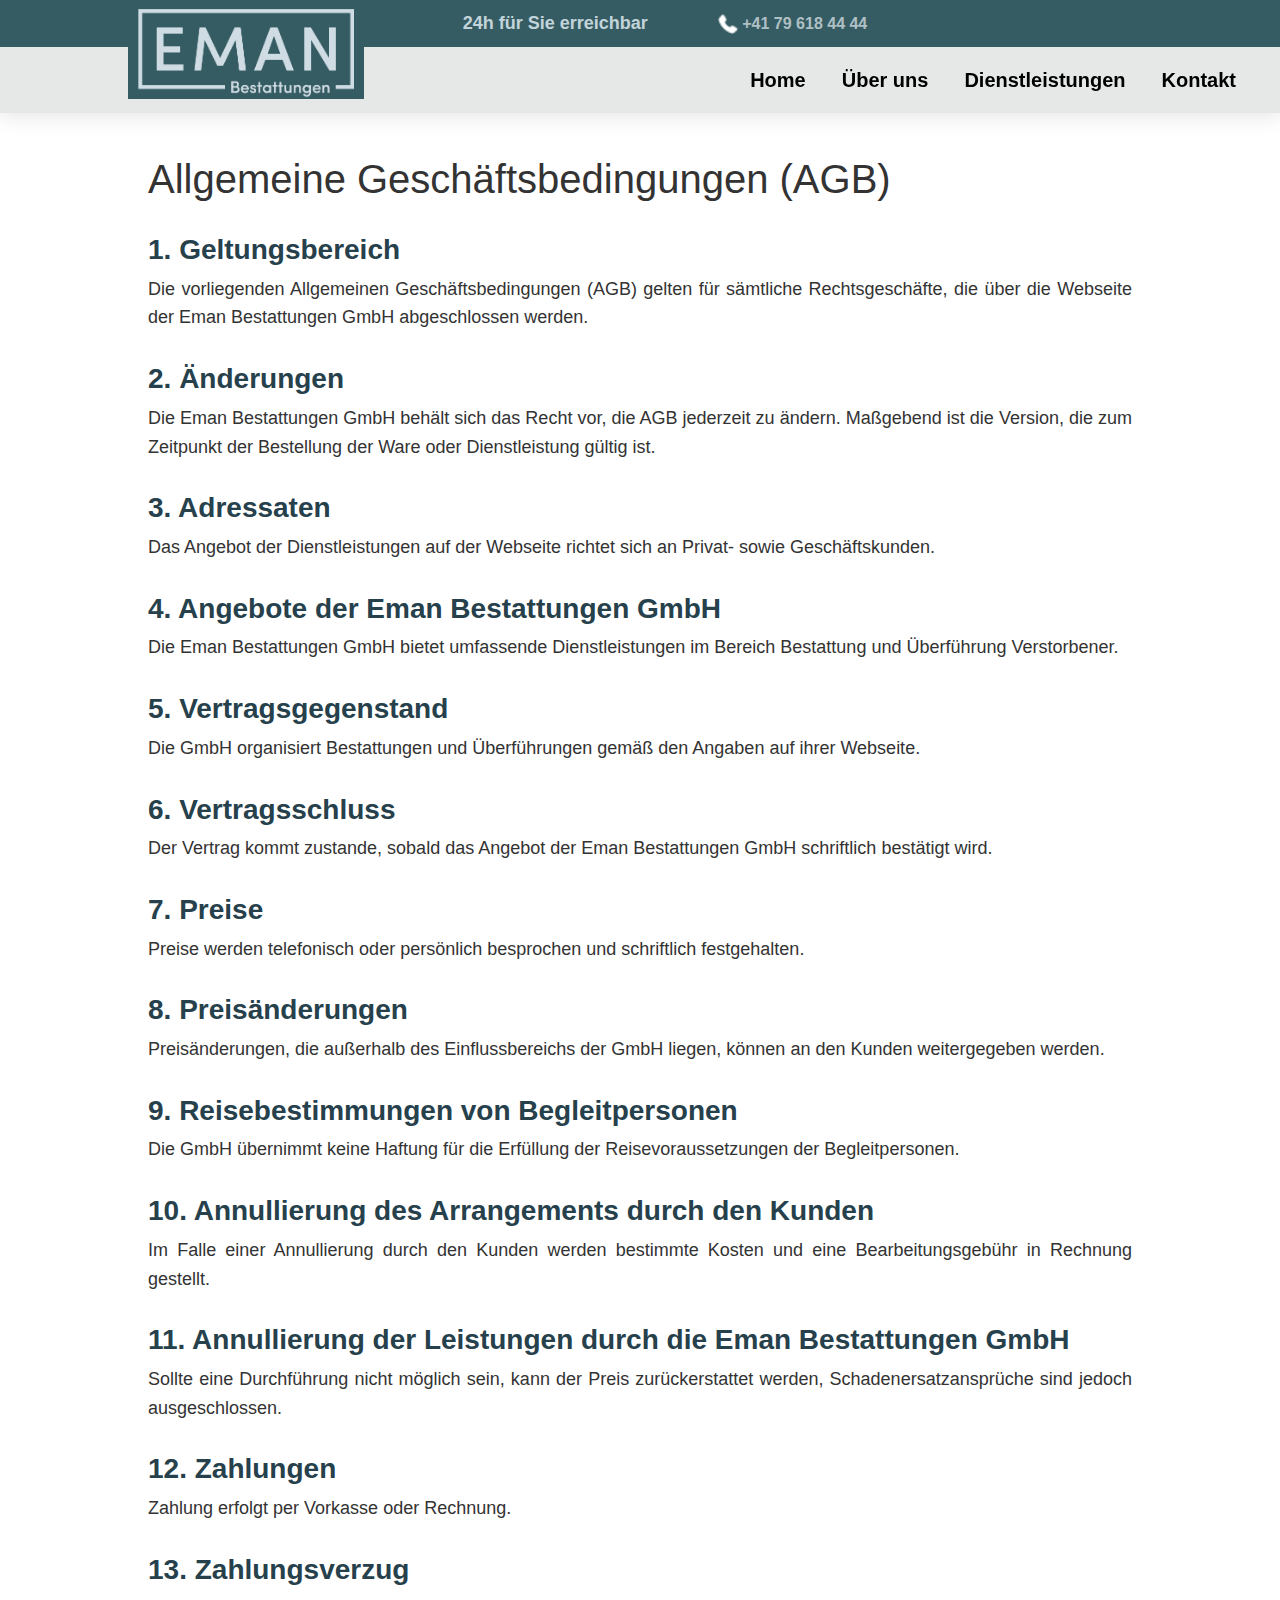
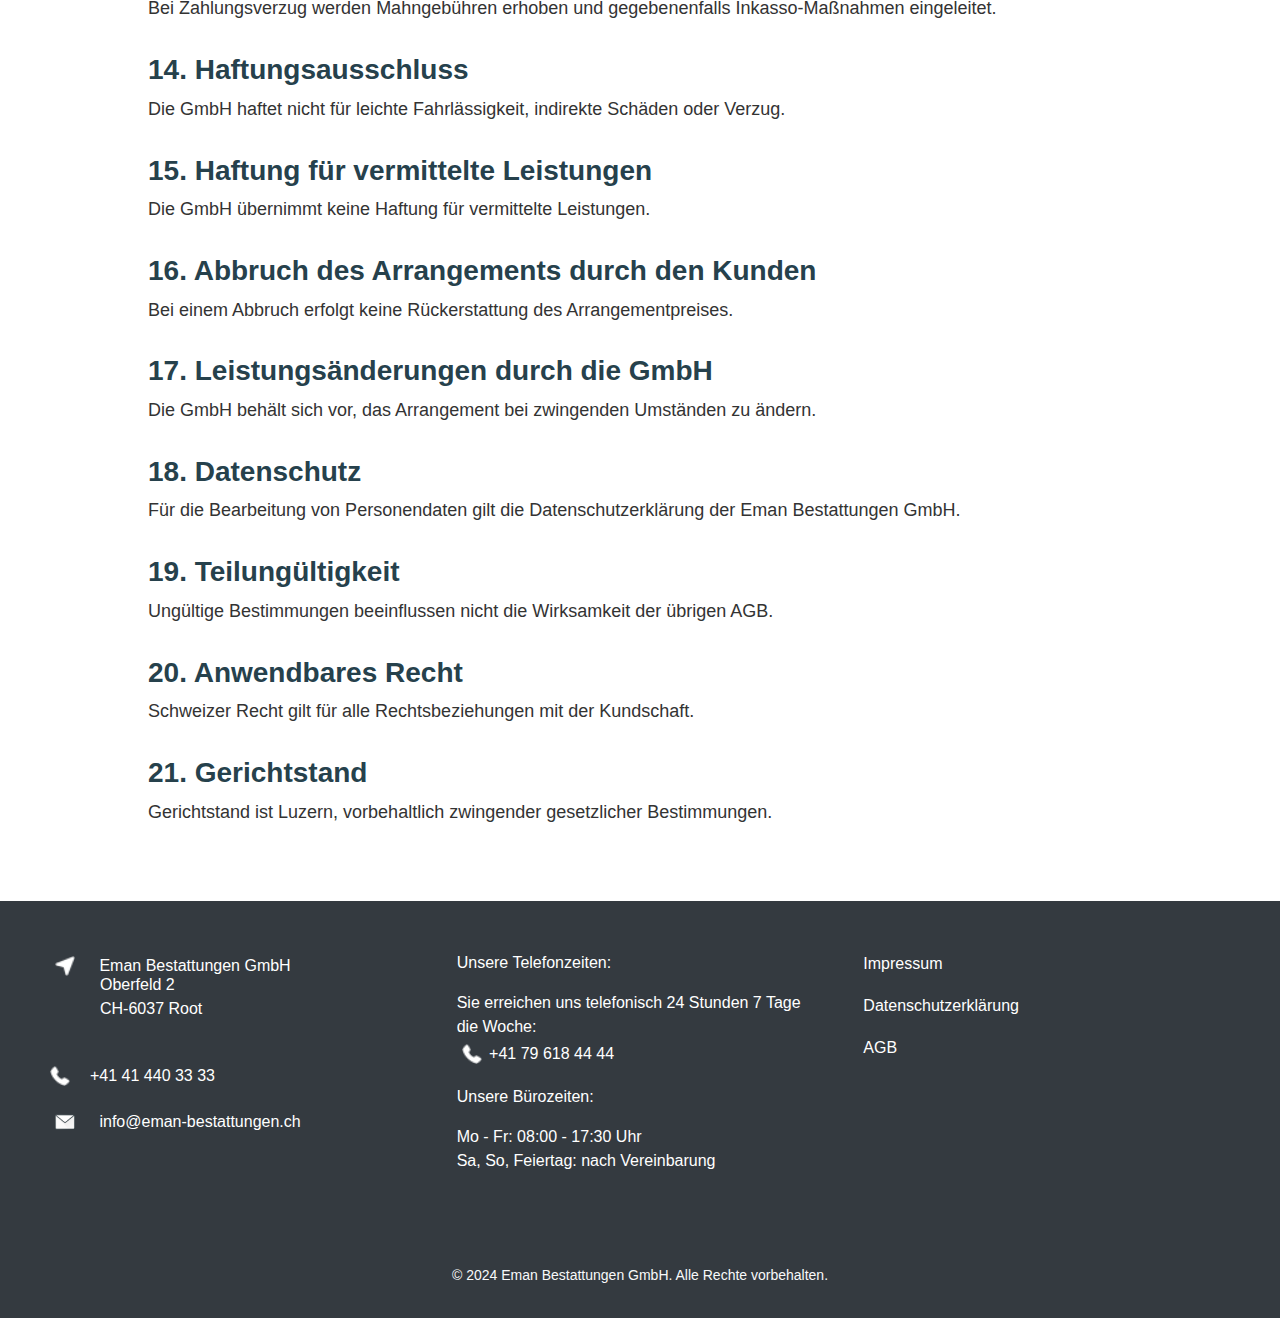
<file: AGB/AGB.html>
<!DOCTYPE html>
<html lang="de">
<head>
    <meta charset="UTF-8">
    <meta name="viewport" content="width=device-width, initial-scale=1.0">
    <title>Impressum - Eman Bestattungen GmbH</title>
    
    <!-- Bootstrap CSS -->
    <link href="https://stackpath.bootstrapcdn.com/bootstrap/4.5.2/css/bootstrap.min.css" rel="stylesheet">
    <style>
/***********************Hauptteil*************************************************/
:root {
            --primary-color: #007bff;
            --secondary-color: #595d61;
            --light-color: #ffffff;
            --dark-color: #020000;
            --accent-color: #39b9e0;
        }
/******************** logo Styles ****************************************************/
        #logo {
            height: 60px;
            position: fixed; /* Fixiert das Logo, sodass es beim Scrollen an Ort und Stelle bleibt */
            top: 1%; /* Positioniert das Logo 10px vom oberen Rand */
            left: 10%; /* Positioniert das Logo 10px vom rechten Rand */
            z-index: 1004;
            padding-left: 10px; /* Falls zusätzlich ein Abstand von der linken Seite des Logos gewünscht ist */
            transition: transform 0.2s ease; /* Animation bleibt für Größenänderungen */
            background-color: #365C63;
            padding-right: 10px;
            padding-bottom: 2px;
        }

        #logo.large {
            height: 90px; /* Vergrößert das Logo, falls dies noch gewünscht ist */
        }
/************************************subheader*****************************************/
        /* Subheader Styles */
        #subheader {
            background-color: #365C63;
            padding: 10px;
            position: fixed;
            top: 0;
            width: 100%;
            z-index: 1001;
            display: flex;
            justify-content: center;
            align-items: center;
        }
        #subheader span {
            margin: 0 10px;
            font-weight: 600;
            color: #c2d4da;
            padding-left: 50px;
        }
        .dropdown {
            position: relative;          
        }
        #available{
            margin-right: 10px;
            color: #afc0c5;
            font-size: 18px;   
        }
        /* Standardmäßig ist das Dropdown-Inhaltsmenü ausgeblendet */
        .dropdown-content {
            display: none;
            position: absolute;
            background-color: var(--light-color); /* Passe die Farbe an deine Bedürfnisse an */
            min-width: 100px;
            box-shadow: 0 8px 16px rgba(0, 0, 0, 0.2);
            padding: 10px;
            z-index: 1002;
            margin-left:30px;            
        }
        /* Aktiviert die Anzeige des Dropdown-Inhalts, wenn die Klasse "show" hinzugefügt wird */
        .dropdown-content.show {
            display: block;
        }
        /* Stil für die Links im Dropdown-Inhalt */
        .dropdown-content a {
            color: var(--dark-color); /* Passe die Textfarbe an */
            text-decoration: none;
            display: block;
            padding: 8px 16px;
        }
        /* Hover-Effekt für die Links im Dropdown */
        .dropdown-content a:hover {
            background-color: #f1f1f1; /* Passe die Hover-Hintergrundfarbe an */
        }
        #subheader a {
            color: #afc0c5;
            text-decoration: none;
            font-weight: 600;
        }
        #subheader a:hover {
            font-size: 18px;
        }
        #selected-language {
            font-weight: 600;
            cursor: pointer;
            display: flex;
            align-items: center; /* Zentriert den Text und das Icon vertikal */
        }
/****************************Nav**********************************************************/
        /* Navbar Styles */
        .navbar {
            background-color: #e6e7e7;
            box-shadow: 0 4px 20px rgba(0, 0, 0, 0.1);
            transition: all 0.4s ease; /* Smooth transition for navbar styles */
            z-index: 999; /* Lege die Navbar unterhalb des Subheaders */
        }
        .navbar.scrolled {
            background-color: #007bff; /* Change background when scrolled */
            padding: 10px; /* Reduce padding when scrolled */
            box-shadow: 0 4px 20px rgba(0, 0, 0, 0.3);
        }
        .navbar-hidden {
            top: 0;
            transition: top 0.4s ease; /* Smooth transition for navbar position */
        }
        .navbar.transparent {
            background-color: transparent; /* Make navbar transparent */
        }
        .navbar-nav .nav-link {
            font-weight: 700;
            font-size: 20px;
            color: #000 !important; /* Set link color to black */
            padding: 10px;
            transition: all 0.3s ease; /* Smooth transition for link styles */
            margin-right: 20px;
        }
        .navbar-nav .nav-link:hover {
            font-size: 22px; /* Increase font size on hover */
            color: #383535 !important; /* Change link color on hover */
        }
        /*****************************content*************************************************/

        .agb-content {
            margin: 100px auto 40px;
            padding: 20px;
            max-width: 80%;
            line-height: 1.6;
            font-size: 18px;
            color: #333;
        }

        .agb-content h3 {
            color: #26414c;
            margin-top: 30px;
            font-weight: 700;
        }

        .agb-content p {
            text-align: justify;
            margin-bottom: 15px;
        }
        /***********************************footer***********************************************/

        .footer-contact {
            padding: 30px;
            background-color: #343a40;
            color: #ffffff;
            display: flex;
            justify-content: space-between;
            align-items: flex-start;
            text-align: left;
            margin-bottom: 0; /* Remove bottom margin to eliminate space */

        }

        .footer-contact-left,
        .footer-contact-center,
        .footer-contact-right {
            flex: 1;
            padding: 20px;
            font-size: 16px;
        }


        .footer-contact p a {
            margin: 0;
            font-size: 16px;
            line-height: 1.6;
            color: white;
        }
        


        .footer-contact img { width: 30px; height: 30px; vertical-align: middle; margin-right: 15px;  padding: 5px; }
        #footer-logo { width: 300px; height: auto; margin-top: 15px; }
          

        /* Footer Links Styling */
        .footer-links {
            display: flex;
            justify-content: center;
            gap: 30px;
            margin-top: 20px;
            margin-bottom: 10px;
            border-top: #90969c solid 1px;

        }
        .footer-links a {
            color: white;
            padding-top: 20px;
        }
     

        /* Footer Bottom Text */
        .footer-bottom {
            font-size: 14px;
            margin-top: 10px;
        }

 /*********************************** Media *********************************/
@media only screen and (max-width: 1123px) {
            #logo {
                height: 40px;
                transition: transform 0.4s ease, height 0.4s ease; /* Smooth transition for logo size and movement */
                position: absolute;
                top: 50px;
                left: 110px;
                transform: translate(-50%, -50%) scale(1);
                z-index: 10;
                position: fixed; /* Fixiert das Logo, sodass es beim Scrollen an Ort und Stelle bleibt */
            }     
                        /* Subheader ausblenden */
            #subheader {
                display: none; /* Verbirgt den Subheader auf Mobilgeräten */
            }
            /* Navbar fixieren und Hintergrund beibehalten */
            .navbar {
                background-color: #405d64; /* Hintergrundfarbe der Navbar */
                position: fixed;
                top: 0;
                width: 100%;
                display: flex;
                justify-content: space-between;
                align-items: center;
                padding: 10px;
                z-index: 1; /* Ganz oben fixiert */
                height: 75px ;
                margin-top: -47px;
                
            }
            /* Telefonnummer sichtbar und linksbündig */
            .navbar-phone {
                font-weight: bold;
                font-size: 16px;
                color: white;
                display: flex;
                align-items: center;
                margin-left: 0px; /* Abstand links für bessere Sichtbarkeit */
                z-index: 1000; /* Sicherstellen, dass die Telefonnummer über anderen Elementen liegt */
                position: fixed;
                top: 15px;
                left: 300px;
                
            }
            /* Hover-Effekt (optional) */
            .navbar-phone:hover {
                color: white; /* Keine Farbänderung beim Hover */
                text-decoration: none; /* Entfernt die Unterstreichung beim Hover */

            }

            /* Wenn die Telefonnummer angeklickt wird */
            .navbar-phone:active {
                font-size: 18px; /* Vergrößert die Schriftgröße um 2px */
                color: white; /* Farbe bleibt weiß */
                text-decoration: none; /* Keine Unterstreichung */
            }

            /* Navbar-Toggle-Button rechts positionieren */
            .navbar-toggler {
                margin-left: auto;
                font-size: 24px;
                z-index: 1000; /* Sicherstellen, dass der Toggle-Button sichtbar bleibt */
                border: none; /* Entfernt den Rand des Buttons */
                outline: none; /* Entfernt den Fokus-Rand beim Anklicken */
                box-shadow: none; /* Entfernt eventuell vorhandene Schatten */

            }
            /* Dropdown-Menü im geöffneten Zustand */
            .navbar-toggler[aria-expanded="true"] + .navbar-collapse {
                display: block;
                background-color: #405d64; /* Hintergrund des Dropdown-Menüs */
                position: absolute;
                top: 50px; /* Positioniert das Dropdown-Menü unter der Navbar */
                width: 100%;
                z-index: 998;
            }
            /* Standardmäßig sind die Navbar-Links versteckt */
            .navbar-collapse {
                display: none;
            }
            /* Wenn das Dropdown-Menü geöffnet wird, werden die Links sichtbar */
            .navbar-collapse.show {
                display: block;
            }
            /* Stil für die Links im Dropdown-Menü */
            .navbar-nav .nav-link {
                font-size: 18px;
                color: white !important; /* Links in weiß für gute Lesbarkeit */
                padding: 10px;
                text-align: center;
                display: block;
            }       
        /* Dein CSS-Code für Bildschirme bis zu 1123px Breite */


            }               
        @media only screen and (max-width: 768px) {
            #logo {
                height: 50px;
                transition: transform 0.4s ease, height 0.4s ease; /* Smooth transition for logo size and movement */
                position: absolute;
                top: 40px;
                left: 65px;
                transform: translate(-50%, -50%) scale(1);
                z-index: 10;
                position: fixed; /* Fixiert das Logo, sodass es beim Scrollen an Ort und Stelle bleibt */
            }

            /* Subheader ausblenden */
            #subheader {
                    display: none; /* Verbirgt den Subheader auf Mobilgeräten */
                }
            /* Navbar fixieren und Hintergrund beibehalten */
            .navbar {
                background-color: #365C63; /* Hintergrundfarbe der Navbar */
                position: fixed;
                top: 0;
                width: 100%;
                display: flex;
                justify-content: space-between;
                align-items: center;
                padding: 0px;
                z-index: 1; /* Ganz oben fixiert */
                height: 75px ;
                margin-top: -47px;
                
            }
            /* Telefonnummer sichtbar und linksbündig */
            .navbar-phone {
                font-weight: bold;
                font-size: 14px;
                color: white;
                display: flex;
                align-items: center;
                margin-left: 0px; /* Abstand links für bessere Sichtbarkeit */
                z-index: 1000; /* Sicherstellen, dass die Telefonnummer über anderen Elementen liegt */
                position: fixed;
                top: 20px;
                left: 130px;                
            }
            /* Hover-Effekt (optional) */
            .navbar-phone:hover {
                color: white; /* Keine Farbänderung beim Hover */
                text-decoration: none; /* Entfernt die Unterstreichung beim Hover */

            }

            /* Wenn die Telefonnummer angeklickt wird */
            .navbar-phone:active {
                font-size: 18px; /* Vergrößert die Schriftgröße um 2px */
                color: white; /* Farbe bleibt weiß */
                text-decoration: none; /* Keine Unterstreichung */
            }

            /* Navbar-Toggle-Button rechts positionieren */
            .navbar-toggler {
                margin-left: auto;
                font-size: 24px;
                z-index: 1000; /* Sicherstellen, dass der Toggle-Button sichtbar bleibt */
                border: none; /* Entfernt den Rand des Buttons */
                outline: none; /* Entfernt den Fokus-Rand beim Anklicken */
                box-shadow: none; /* Entfernt eventuell vorhandene Schatten */

            }
            /* Dropdown-Menü im geöffneten Zustand */
            .navbar-toggler[aria-expanded="true"] + .navbar-collapse {
                display: block;
                background-color: #365C63; /* Hintergrund des Dropdown-Menüs */
                position: absolute;
                top: 50px; /* Positioniert das Dropdown-Menü unter der Navbar */
                width: 100%;
                z-index: 998;
            }
            /* Standardmäßig sind die Navbar-Links versteckt */
            .navbar-collapse {
                display: none;
            }
            /* Wenn das Dropdown-Menü geöffnet wird, werden die Links sichtbar */
            .navbar-collapse.show {
                display: block;
            }
            /* Stil für die Links im Dropdown-Menü */
            .navbar-nav .nav-link {
                font-size: 18px;
                color: white !important; /* Links in weiß für gute Lesbarkeit */
                padding: 10px;
                text-align: center;
                display: block;
            }
    /*******************************************************************************/
    .agb-content {
        max-width: 95%;
            margin: 80px auto;
            font-size: 16px;
            padding: 10px;
        }
        .agb-content h1 {
            font-size: 24px;
            
            font-weight: 700;
        }

        .agb-content h3 {
            font-size: 22px;
            font-weight: 600;
        }

        .agb-content p {
            text-align: justify;
            margin-bottom: 15px;
        }



/*********************************FooterMedia**********************************************/
            .noneM{
                display: none;
            }
            .footer-contact {
                flex-direction: column; /* Stellt die Sektionen untereinander dar */
                align-items: center; /* Zentriert den Inhalt */
                text-align: center; /* Zentriert den Text in allen Elementen */
                padding: 10px; /* Anpassung des Innenabstands für mobile Ansicht */              
            }
            #footer-mobil-number{
                margin-top: -30px;
            }
            /* Stile für die einzelnen Bereiche im Footer */
            .footer-contact-left,
            .footer-contact-center,
            .footer-contact-right {
                width: 100%; /* Jeder Bereich nimmt die volle Breite ein */        
                margin-bottom: 20px ; /* Abstand zwischen den Bereichen */
                text-align: center ; /* Zentriert den Text in jedem Bereich */
                font-size: 14px !important;                               
            }
            .footer-contact-left{
                margin-left: -50px;                
            }
            .footer-contact-left a {
                font-size: 15px !important;
            }
            /* Links in footer-contact-right für mobile Ansicht */
            .footer-contact-right a {
                color: white;
                display: block; /* Jeder Link wird in einer neuen Zeile angezeigt */
                margin: 0px 0; /* Abstand zwischen den Links */                
            }
            /* Bereich für footer-contact-center anpassen */
            .footer-contact-center {
                display: flex;
                justify-content: center;
                gap: 10px; /* Platz zwischen den Links */
                margin-top: -100px;                
            }
            /* Links nebeneinander und ohne Außenabstand */
            .footer-contact-center p {
                display: inline; /* Links nebeneinander anzeigen */
                margin: 0; /* Entfernt Außenabstand um Links nebeneinander anzuzeigen */                
            }
            .footer-contact-center a {
                font-size: 14px !important; /* Kleinere Schriftgröße für mobile Ansicht */
                color: white;
                text-decoration: none; /* Entfernt Unterstreichung */
                display: inline; /* Stellt sicher, dass die Links in einer Zeile angezeigt werden */                
            }
            .footer-links {
                flex-direction: column;
                gap: 10px;
            }            
            .footer-links a {
                padding-top: 10px;
            }
            .footer-bottom{
                font-size: 14px !important;
                margin-top: -30px;
            }
            .footer-contact-center p::after {
            content:" |"; /* Fügt das Trennzeichen ein */
            margin-left: 10px;
            margin-right: 2px;
            }
            .footer-contact-center p:last-child::after {
                content: ""; /* Entfernt das Trennzeichen beim letzten Element */
            }
     }
    </style>
</head>
<body class="animate__animated animate__fadeIn">
    <span>
        <a  href="/index.html"><img id="logo" src="/image/Logo.png" alt=""></a>
    </span>
    <!-- Subheader -->
    <div id="subheader">
        <span id="available" data-key="available">24h für Sie erreichbar</span>
        <span ><a href="tel:+41796184444"><img src="/image/phone-icon.png" alt="Mobile Icon" style=" height: 20px;"> +41 79 618 44 44</a></span>
 
    </div>
 
    <a href="tel:+41796184444" class="navbar-phone">
        <img src="/image/header-icons.png" alt="Mobile Icon" style="height: 35px; margin: 0px 0px 0px 20px;  filter: brightness(1) invert(1);"> &nbsp; +41 79 618 44 44
    </a>



    <nav class="navbar navbar-expand-lg navbar-light fixed-top" style="top: 47px;">
        <!-- Toggle Button für mobile Ansicht -->
        <button class="navbar-toggler" type="button" data-toggle="collapse" data-target="#navbarNav" aria-controls="navbarNav" aria-expanded="false" aria-label="Toggle navigation">
            <span class="navbar-toggler-icon"></span>
        </button>


    <div class="collapse navbar-collapse" id="navbarNav">
        <ul class="navbar-nav ml-auto">
            <li class="nav-item active">
                <a class="nav-link" href="/index.html" data-key="home">Home</a>
            </li>
            <li class="nav-item">
                <a class="nav-link" href="/html/about.html" data-key="about">Über uns</a>
            </li>
            <li class="nav-item">
                <a class="nav-link" href="/html/services.html" data-key="services">Dienstleistungen</a>
            </li>
            <li class="nav-item">
                <a class="nav-link" href="/html/contract.html" data-key="contact">Kontakt</a>
            </li>

        </ul>


    </div>
</nav> 
<!-- AGB Content -->
<div class="agb-content">
    <h1>Allgemeine Geschäftsbedingungen (AGB)</h1>

    <h3>1. Geltungsbereich</h3>
    <p>Die vorliegenden Allgemeinen Geschäftsbedingungen (AGB) gelten für sämtliche Rechtsgeschäfte, die über die Webseite der Eman Bestattungen GmbH abgeschlossen werden.</p>

    <h3>2. Änderungen</h3>
    <p>Die Eman Bestattungen GmbH behält sich das Recht vor, die AGB jederzeit zu ändern. Maßgebend ist die Version, die zum Zeitpunkt der Bestellung der Ware oder Dienstleistung gültig ist.</p>

    <h3>3. Adressaten</h3>
    <p>Das Angebot der Dienstleistungen auf der Webseite richtet sich an Privat- sowie Geschäftskunden.</p>

    <h3>4. Angebote der Eman Bestattungen GmbH</h3>
    <p>Die Eman Bestattungen GmbH bietet umfassende Dienstleistungen im Bereich Bestattung und Überführung Verstorbener.</p>

    <h3>5. Vertragsgegenstand</h3>
    <p>Die GmbH organisiert Bestattungen und Überführungen gemäß den Angaben auf ihrer Webseite.</p>

    <h3>6. Vertragsschluss</h3>
    <p>Der Vertrag kommt zustande, sobald das Angebot der Eman Bestattungen GmbH schriftlich bestätigt wird.</p>

    <h3>7. Preise</h3>
    <p>Preise werden telefonisch oder persönlich besprochen und schriftlich festgehalten.</p>

    <h3>8. Preisänderungen</h3>
    <p>Preisänderungen, die außerhalb des Einflussbereichs der GmbH liegen, können an den Kunden weitergegeben werden.</p>

    <h3>9. Reisebestimmungen von Begleitpersonen</h3>
    <p>Die GmbH übernimmt keine Haftung für die Erfüllung der Reisevoraussetzungen der Begleitpersonen.</p>

    <h3>10. Annullierung des Arrangements durch den Kunden</h3>
    <p>Im Falle einer Annullierung durch den Kunden werden bestimmte Kosten und eine Bearbeitungsgebühr in Rechnung gestellt.</p>

    <h3>11. Annullierung der Leistungen durch die Eman Bestattungen GmbH</h3>
    <p>Sollte eine Durchführung nicht möglich sein, kann der Preis zurückerstattet werden, Schadenersatzansprüche sind jedoch ausgeschlossen.</p>

    <h3>12. Zahlungen</h3>
    <p>Zahlung erfolgt per Vorkasse oder Rechnung.</p>

    <h3>13. Zahlungsverzug</h3>
    <p>Bei Zahlungsverzug werden Mahngebühren erhoben und gegebenenfalls Inkasso-Maßnahmen eingeleitet.</p>

    <h3>14. Haftungsausschluss</h3>
    <p>Die GmbH haftet nicht für leichte Fahrlässigkeit, indirekte Schäden oder Verzug.</p>

    <h3>15. Haftung für vermittelte Leistungen</h3>
    <p>Die GmbH übernimmt keine Haftung für vermittelte Leistungen.</p>

    <h3>16. Abbruch des Arrangements durch den Kunden</h3>
    <p>Bei einem Abbruch erfolgt keine Rückerstattung des Arrangementpreises.</p>

    <h3>17. Leistungsänderungen durch die GmbH</h3>
    <p>Die GmbH behält sich vor, das Arrangement bei zwingenden Umständen zu ändern.</p>

    <h3>18. Datenschutz</h3>
    <p>Für die Bearbeitung von Personendaten gilt die Datenschutzerklärung der Eman Bestattungen GmbH.</p>

    <h3>19. Teilungültigkeit</h3>
    <p>Ungültige Bestimmungen beeinflussen nicht die Wirksamkeit der übrigen AGB.</p>

    <h3>20. Anwendbares Recht</h3>
    <p>Schweizer Recht gilt für alle Rechtsbeziehungen mit der Kundschaft.</p>

    <h3>21. Gerichtstand</h3>
    <p>Gerichtstand ist Luzern, vorbehaltlich zwingender gesetzlicher Bestimmungen.</p>
    <!-- Weitere AGB-Abschnitte gemäß dem bereitgestellten Inhalt -->
</div>

<!----- Footer ----->
<footer>
    <div class="footer-contact">
        <div class="footer-contact-left">
            <p style="margin-bottom: -8px;"><a href="https://www.google.com/maps?q=Oberfeld+2,+6037+Root+LU" target="_blank"><img src="/image/map-icon.png" alt="Address Icon"> Eman Bestattungen GmbH</a></p>
            <p style="margin-left: 50px;">Oberfeld 2<br>CH-6037 Root</p> <br>
            <p id="footer-mobil-number"><a href="tel:+41414403333"><img src="/image/phone-icon.png" alt="telefon" style="height: 30px; width: auto; margin-left: -5px;">+41 41 440 33 33</a></p>

            <p><a href="mailto:info@eman-bestattungen.ch"><img src="/image/email-icon.png" alt="Email Icon"> info@eman-bestattungen.ch</a></p>
        </div>
        <div class="footer-contact-right">
            
            <p class="noneM" data-key="phoneHoursLabel"><strong>Unser Telefonzeiten:</strong></p>
            <p class="noneM" data-key="phoneHours">Sie erreichen uns telefonisch 24 Stunden 7 Tage die Woche:<br><a href="tel:+41796184444"><img src="/image/phone-icon.png" alt="Mobile Icon" style="margin-right: -2px; vertical-align: middle;" > +41 79 618 44 44</a>
            </p>

            <p class="noneM" data-key="officeHoursLabel"><strong>Unser Bürozeiten:</strong></p>
            <p class="noneM" data-key="officeHours">Mo - Fr: 08:00 - 17:30 Uhr <br> Sa, So, Feiertag: nach Vereinbarung</p>
            
        </div>
        <div class="footer-contact-center">
            <p><a href="/AGB/impressum.html" data-key="impressum">Impressum</a></p>
            <p><a href="/AGB/datenschutz.html" data-key="privacy">Datenschutzerklärung</a></p>
            <p><a href="/AGB/AGB.html" data-key="terms">AGB</a></p>
        </div>
    </div>
    <div class="bg-dark text-light text-center py-3 ">
        <p class="footer-bottom" data-key="footerRights">&copy; 2024 Eman Bestattungen GmbH. Alle Rechte vorbehalten.</p>
    </div>
</footer>

    <!-- Bootstrap JS and dependencies -->
    <script src="https://code.jquery.com/jquery-3.5.1.slim.min.js"></script>
    <script src="https://cdn.jsdelivr.net/npm/@popperjs/core@2.9.1/dist/umd/popper.min.js"></script>
    <script src="https://stackpath.bootstrapcdn.com/bootstrap/4.5.2/js/bootstrap.min.js"></script>

    <!-- Custom JS to handle language switching -->
    <script>
                const translations = {
            de: {
                home: "Home",
                about: "Über uns",
                services: "Dienstleistungen",
                contact: "Kontakt",
                about_title: "Kontaktieren Sie uns",
                impressum: "Impressum",
                privacy: "Datenschutzerklärung",
                terms: "AGB",
                phoneHoursLabel: "Unsere Telefonzeiten:",
                phoneHours: 'Sie erreichen uns telefonisch 24 Stunden 7 Tage die Woche:<br><a href="tel:+41796184444"><img src="/image/phone-icon.png" alt="Mobile Icon" style="margin-right: -2px; vertical-align: middle;"> +41 79 618 44 44</a>',
                officeHoursLabel: "Unsere Bürozeiten:",
                officeHours: "Mo - Fr: 08:00 - 17:30 Uhr <br> Sa, So, Feiertag: nach Vereinbarung ",
                languageLabel: "DE",
                footerRights: "&copy; 2024 Eman Bestattungen GmbH. Alle Rechte vorbehalten.",
                labelName: "Name",
                placeholderName: "Name und Vorname*",
               
                placeholderEmail: "E-Mail*",
                
                placeholderTelefon: "Telefon*",
                
                placeholderNachricht: "Nachricht*",
                submitButton: "Senden"
            },
            en: {
                home: "Home",
                about: "About Us",
                services: "Services",
                contact: "Contact",
                about_title: "Contact Us",
                impressum: "Imprint",
                privacy: "Privacy Policy",
                terms: "AGB",
                phoneHoursLabel: "Our Phone Hours:",
                phoneHours: 'You can reach us by phone 24 hours, 7 days a week:<br><a href="tel:+41796184444"><img src="/image/phone-icon.png" alt="Mobile Icon" style="margin-right: -2px; vertical-align: middle;"> +41 79 618 44 44</a>',
                officeHoursLabel: "Our Office Hours:",
                officeHours: "Mon - Fri: 08:00 - 17:30<br>Sat, Sun, Holidays: by appointment",
                languageLabel: "EN",
                footerRights: "&copy; 2024 Eman Bestattungen GmbH. All rights reserved.",
            
                placeholderName: "Full Name*",
                
                placeholderEmail: "Email*",
                
                placeholderTelefon: "Phone*",
                
                placeholderNachricht: "Message*",
                submitButton: "Send"
            },
            tr: {
                home: "Ana Sayfa",
                about: "Hakkımızda",
                services: "Hizmetler",
                contact: "İletişim",
                about_title: "Bizimle İletişime Geçin",
                impressum: "Künye",
                privacy: "Veri Koruma",
                terms: "AGB",
                phoneHoursLabel: "Telefon Saatlerimiz:",
                phoneHours: 'Bize haftanın 7 günü, 24 saat telefonla ulaşabilirsiniz:<br><a href="tel:+41796184444"><img src="/image/phone-icon.png" alt="Mobile Icon" style="margin-right: -2px; vertical-align: middle;"> +41 79 618 44 44</a>',
                officeHoursLabel: "Ofis Saatlerimiz:",
                officeHours: "Pzt - Cum: 08:00 - 17:30 <br> Cmt, Paz, Tatil: randevu ile",
                languageLabel: "TR",
                footerRights: "&copy; 2024 Eman Bestattungen GmbH. Tüm hakları saklıdır.",
                placeholderName: "Ad ve Soyad*",
               
                placeholderEmail: "E-posta*",
               
                placeholderTelefon: "Telefon*",
                
                placeholderNachricht: "Mesaj*",
                submitButton: "Gönder"
            }
        };

        function setLanguage(language) {
            localStorage.setItem('selectedLanguage', language); // Speichert die Sprache im localStorage

            document.querySelectorAll('.selected-language').forEach(element => {
                element.childNodes[0].textContent = language.toUpperCase();
            });
            
            const elements = document.querySelectorAll('[data-key]');
            elements.forEach(element => {
                const key = element.getAttribute('data-key');
                if (translations[language][key]) {
                    if (element.tagName === "INPUT" || element.tagName === "TEXTAREA") {
                        element.placeholder = translations[language][key];
                    } else {
                        element.innerHTML = translations[language][key];
                    }
                }
            });

        // Schließt das Dropdown-Menü nach Auswahl
        document.querySelectorAll(".language-dropdown.show").forEach(dropdown => {
            dropdown.classList.remove("show");
        });
    }
   


    document.addEventListener("DOMContentLoaded", function () {
    // Lädt die gespeicherte Sprache aus dem LocalStorage (oder setzt 'de' als Standardwert), und wendet diese Sprache an.
    const savedLanguage = localStorage.getItem('selectedLanguage') || 'de';
    setLanguage(savedLanguage); // Ruft die Funktion `setLanguage` auf, um die gespeicherte Sprache anzuwenden.

    // Fügt einen Klick-Event-Listener für jedes Element mit der Klasse 'selected-language' hinzu.
    document.querySelectorAll(".selected-language").forEach(element => {
        element.addEventListener("click", function (event) {
            event.stopPropagation(); // Stoppt das Event-Bubbling, sodass der Klick nur auf dieses Element wirkt.
            
            const dropdown = element.nextElementSibling; // Das nächste Geschwister-Element nach 'selected-language' (das Dropdown-Menü).
            if (dropdown) {
                dropdown.classList.toggle("show"); // Zeigt oder versteckt das Dropdown-Menü, indem die Klasse "show" umgeschaltet wird.
            }
        });
    });
});
    
                // Separater Dokument-Ready-Block für die Logo-Größenänderung
        $(document).ready(function() {
            let logo = $('#logo');
            let navbar = $('.navbar');
            let lastScrollTop = 0;

            if ($(window).width() > 768) {
                logo.addClass('large'); // Setzt initiale Größe des Logos

                // Funktion für die Größenänderung des Logos
                $(window).scroll(function() {
                    let currentScroll = $(this).scrollTop();

                    if (currentScroll > lastScrollTop) {
                        logo.removeClass('large');
                        navbar.addClass('navbar-large').removeClass('navbar-small');
                    } else {
                        logo.addClass('large');
                        navbar.addClass('navbar-small').removeClass('navbar-large');
                    }

                    lastScrollTop = currentScroll;
                });
            }
        });
    </script>
</body>
</html>
</file>
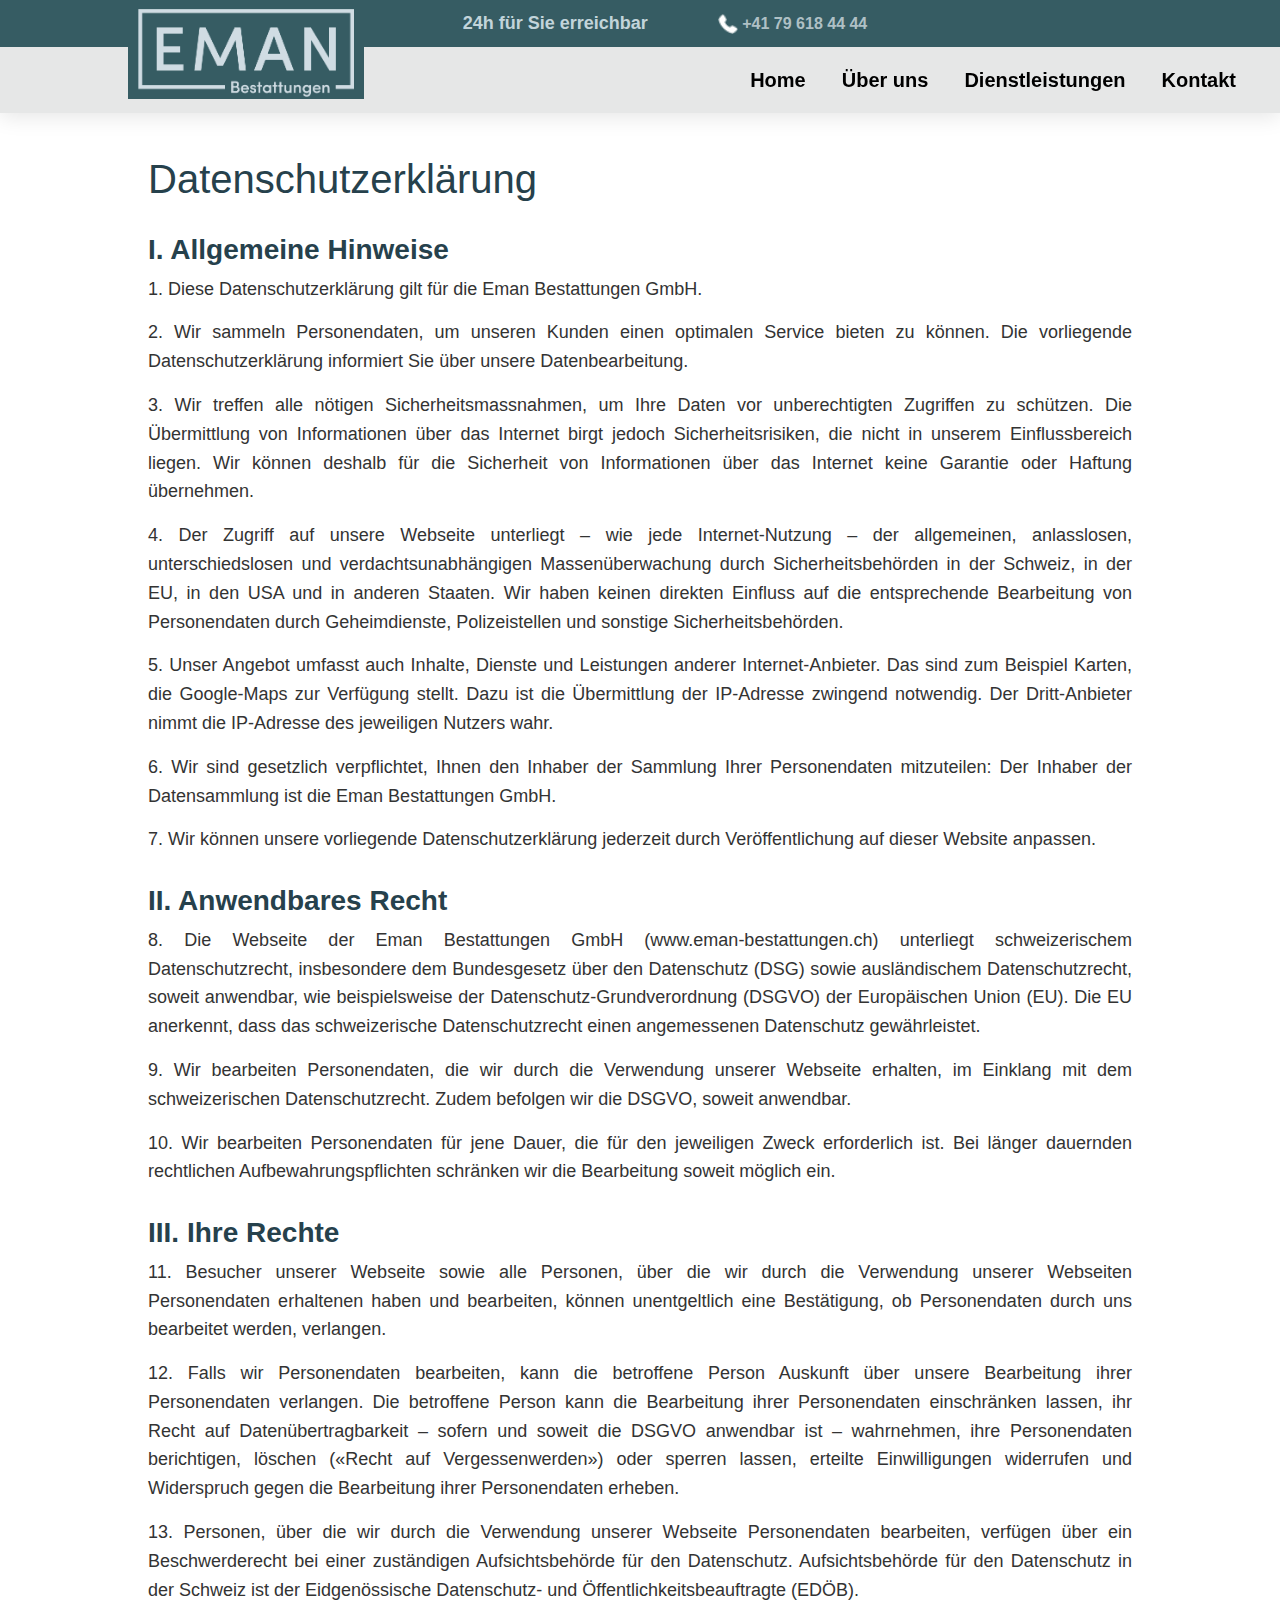
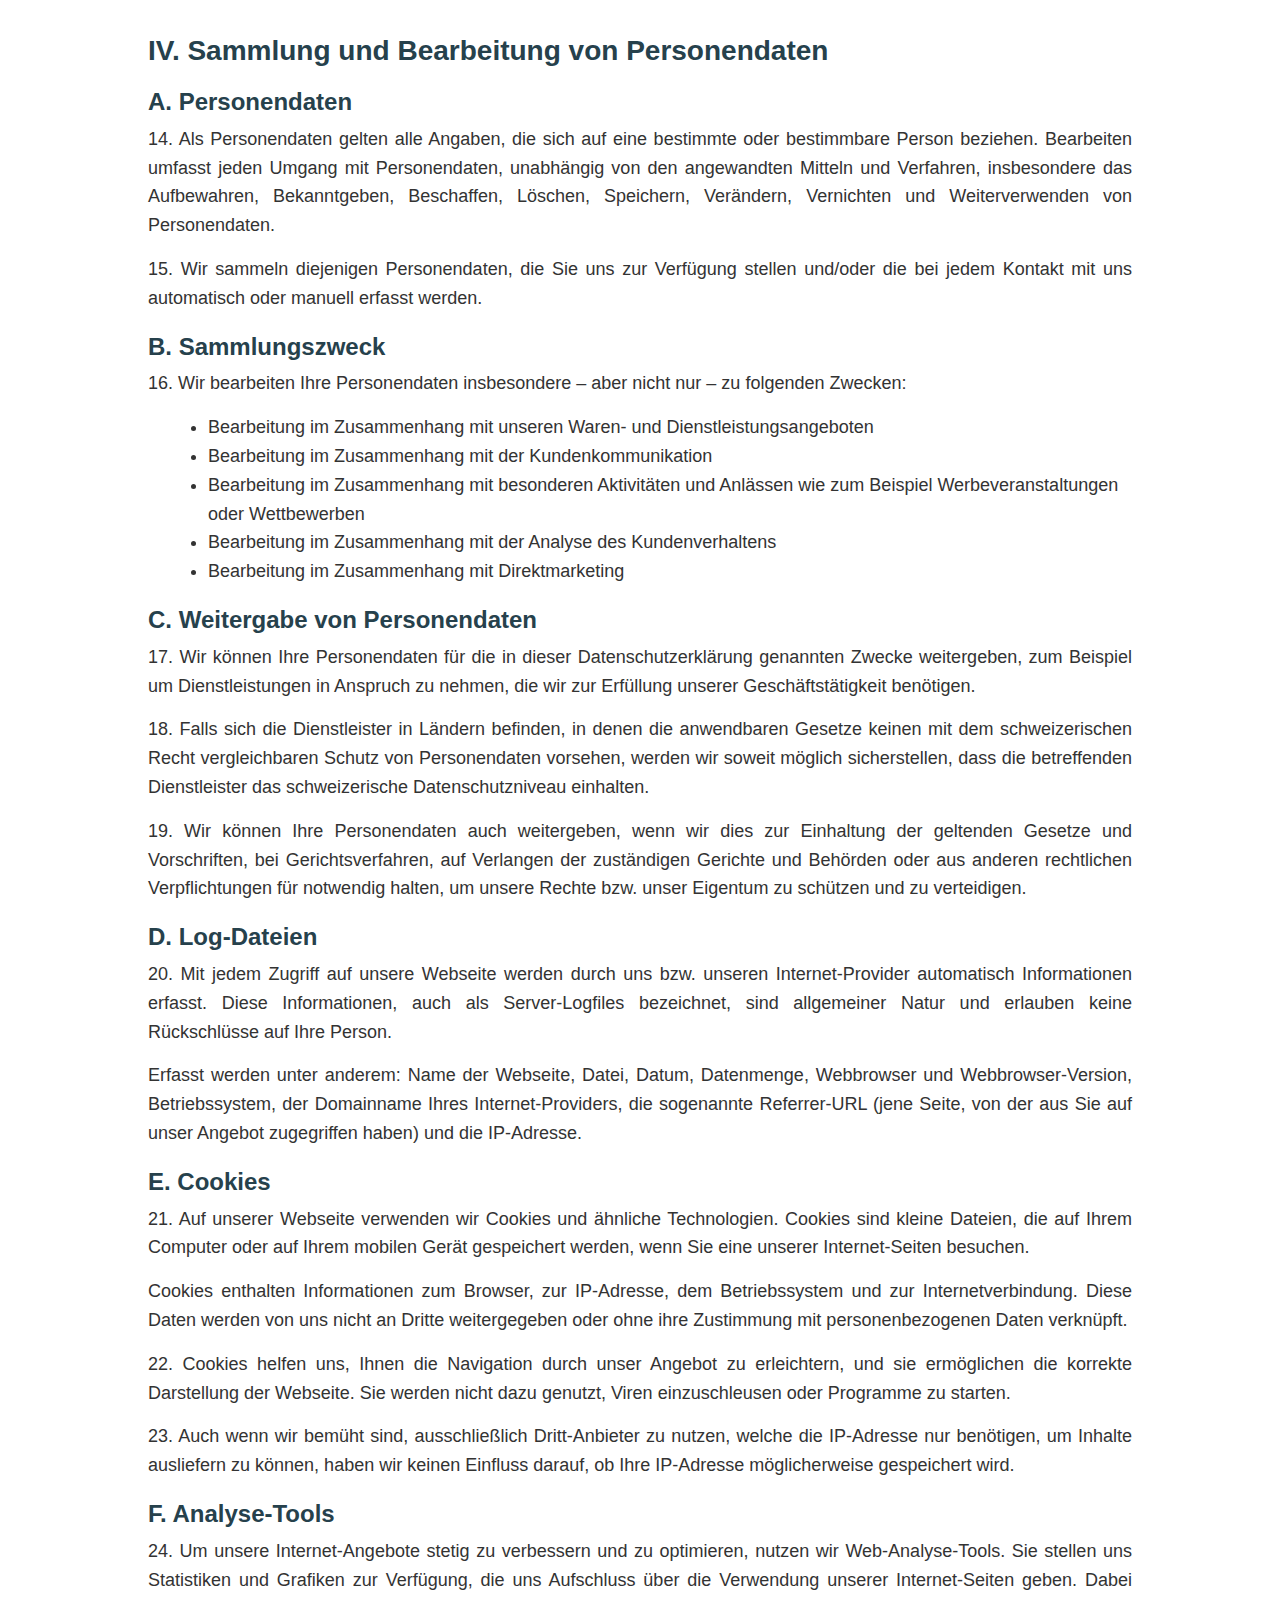
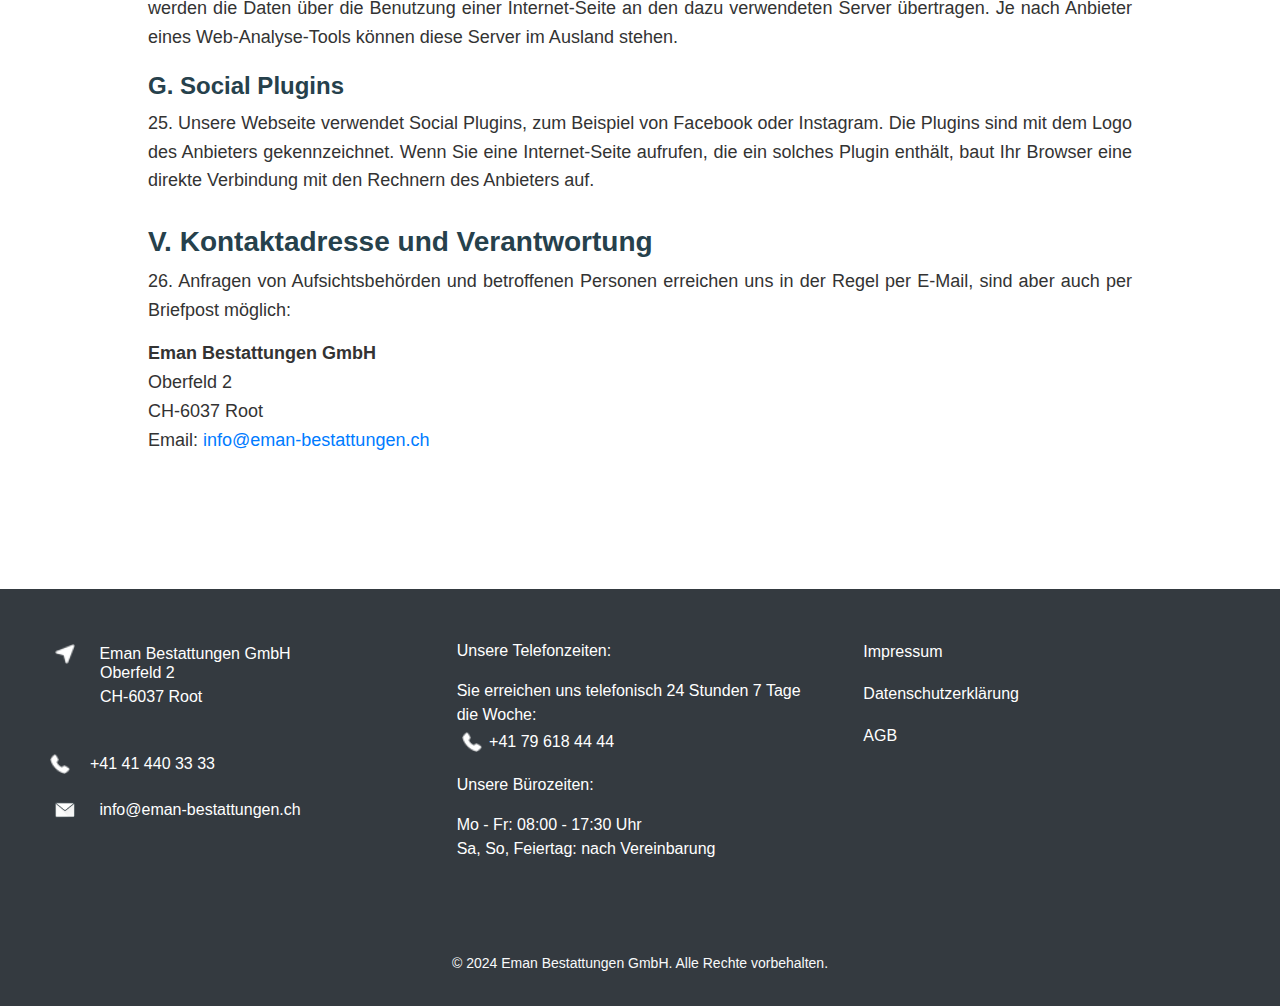
<file: AGB/datenschutz.html>
<!DOCTYPE html>
<html lang="de">
<head>
    <meta charset="UTF-8">
    <meta name="viewport" content="width=device-width, initial-scale=1.0">
    <title>Impressum - Eman Bestattungen GmbH</title>
    
    <!-- Bootstrap CSS -->
    <link href="https://stackpath.bootstrapcdn.com/bootstrap/4.5.2/css/bootstrap.min.css" rel="stylesheet">
    <style>
/***********************Hauptteil*************************************************/
:root {
            --primary-color: #007bff;
            --secondary-color: #595d61;
            --light-color: #ffffff;
            --dark-color: #020000;
            --accent-color: #39b9e0;
        }
/******************** logo Styles ****************************************************/
        #logo {
            height: 60px;
            position: fixed; /* Fixiert das Logo, sodass es beim Scrollen an Ort und Stelle bleibt */
            top: 1%; /* Positioniert das Logo 10px vom oberen Rand */
            left: 10%; /* Positioniert das Logo 10px vom rechten Rand */
            z-index: 1004;
            padding-left: 10px; /* Falls zusätzlich ein Abstand von der linken Seite des Logos gewünscht ist */
            transition: transform 0.2s ease; /* Animation bleibt für Größenänderungen */
            background-color: #365C63;
            padding-right: 10px;
            padding-bottom: 2px;
        }

        #logo.large {
            height: 90px; /* Vergrößert das Logo, falls dies noch gewünscht ist */
        }
/************************************subheader*****************************************/
        /* Subheader Styles */
        #subheader {
            background-color: #365C63;
            padding: 10px;
            position: fixed;
            top: 0;
            width: 100%;
            z-index: 1001;
            display: flex;
            justify-content: center;
            align-items: center;
        }
        #subheader span {
            margin: 0 10px;
            font-weight: 600;
            color: #c2d4da;
            padding-left: 50px;
        }
        .dropdown {
            position: relative;          
        }
        #available{
            margin-right: 10px;
            color: #afc0c5;
            font-size: 18px;   
        }
        /* Standardmäßig ist das Dropdown-Inhaltsmenü ausgeblendet */
        .dropdown-content {
            display: none;
            position: absolute;
            background-color: var(--light-color); /* Passe die Farbe an deine Bedürfnisse an */
            min-width: 100px;
            box-shadow: 0 8px 16px rgba(0, 0, 0, 0.2);
            padding: 10px;
            z-index: 1002;
            margin-left:30px;            
        }
        /* Aktiviert die Anzeige des Dropdown-Inhalts, wenn die Klasse "show" hinzugefügt wird */
        .dropdown-content.show {
            display: block;
        }
        /* Stil für die Links im Dropdown-Inhalt */
        .dropdown-content a {
            color: var(--dark-color); /* Passe die Textfarbe an */
            text-decoration: none;
            display: block;
            padding: 8px 16px;
        }
        /* Hover-Effekt für die Links im Dropdown */
        .dropdown-content a:hover {
            background-color: #f1f1f1; /* Passe die Hover-Hintergrundfarbe an */
        }
        #subheader a {
            color: #afc0c5;
            text-decoration: none;
            font-weight: 600;
        }
        #subheader a:hover {
            font-size: 18px;
        }
        #selected-language {
            font-weight: 600;
            cursor: pointer;
            display: flex;
            align-items: center; /* Zentriert den Text und das Icon vertikal */
        }
/****************************Nav**********************************************************/
        /* Navbar Styles */
        .navbar {
            background-color: #e6e7e7;
            box-shadow: 0 4px 20px rgba(0, 0, 0, 0.1);
            transition: all 0.4s ease; /* Smooth transition for navbar styles */
            z-index: 999; /* Lege die Navbar unterhalb des Subheaders */
        }
        .navbar.scrolled {
            background-color: #007bff; /* Change background when scrolled */
            padding: 10px; /* Reduce padding when scrolled */
            box-shadow: 0 4px 20px rgba(0, 0, 0, 0.3);
        }
        .navbar-hidden {
            top: 0;
            transition: top 0.4s ease; /* Smooth transition for navbar position */
        }
        .navbar.transparent {
            background-color: transparent; /* Make navbar transparent */
        }
        .navbar-nav .nav-link {
            font-weight: 700;
            font-size: 20px;
            color: #000 !important; /* Set link color to black */
            padding: 10px;
            transition: all 0.3s ease; /* Smooth transition for link styles */
            margin-right: 20px;
        }
        .navbar-nav .nav-link:hover {
            font-size: 22px; /* Increase font size on hover */
            color: #383535 !important; /* Change link color on hover */
        }

       /***************************************************************************************/
    /* Datenschutzerklärung Content */
    .privacy-content {
        max-width: 80%;
        margin: 100px auto;
        padding: 20px;
        font-size: 18px;
        line-height: 1.6;
        color: #333;
    }
    .privacy-content h1 {
        color: #26414c;
        margin-bottom: 20px;
    }
    .privacy-content h3 {
        color: #26414c;
        margin-top: 30px;
        font-weight: 700;
    }
    .privacy-content h4 {
        color: #26414c;
        font-weight: 600;
        margin-top: 20px;
    }
    .privacy-content p {
        text-align: justify;
        margin-bottom: 15px;
    }
    .privacy-content ul {
        list-style: disc;
        margin-left: 20px;
    }



        /***********************************footer***********************************************/

        .footer-contact {
            padding: 30px;
            background-color: #343a40;
            color: #ffffff;
            display: flex;
            justify-content: space-between;
            align-items: flex-start;
            text-align: left;
            margin-bottom: 0; /* Remove bottom margin to eliminate space */

        }

        .footer-contact-left,
        .footer-contact-center,
        .footer-contact-right {
            flex: 1;
            padding: 20px;
            font-size: 16px;
        }


        .footer-contact p a {
            margin: 0;
            font-size: 16px;
            line-height: 1.6;
            color: white;
        }
        


        .footer-contact img { width: 30px; height: 30px; vertical-align: middle; margin-right: 15px;  padding: 5px; }
        #footer-logo { width: 300px; height: auto; margin-top: 15px; }
          

        /* Footer Links Styling */
        .footer-links {
            display: flex;
            justify-content: center;
            gap: 30px;
            margin-top: 20px;
            margin-bottom: 10px;
            border-top: #90969c solid 1px;

        }
        .footer-links a {
            color: white;
            padding-top: 20px;
        }
     

        /* Footer Bottom Text */
        .footer-bottom {
            font-size: 14px;
            margin-top: 10px;
        }

 /*********************************** Media *********************************/
@media only screen and (max-width: 1123px) {
            #logo {
                height: 40px;
                transition: transform 0.4s ease, height 0.4s ease; /* Smooth transition for logo size and movement */
                position: absolute;
                top: 50px;
                left: 110px;
                transform: translate(-50%, -50%) scale(1);
                z-index: 10;
                position: fixed; /* Fixiert das Logo, sodass es beim Scrollen an Ort und Stelle bleibt */
            }     
                        /* Subheader ausblenden */
            #subheader {
                display: none; /* Verbirgt den Subheader auf Mobilgeräten */
            }
            /* Navbar fixieren und Hintergrund beibehalten */
            .navbar {
                background-color: #405d64; /* Hintergrundfarbe der Navbar */
                position: fixed;
                top: 0;
                width: 100%;
                display: flex;
                justify-content: space-between;
                align-items: center;
                padding: 10px;
                z-index: 1; /* Ganz oben fixiert */
                height: 75px ;
                margin-top: -47px;
                
            }
            /* Telefonnummer sichtbar und linksbündig */
            .navbar-phone {
                font-weight: bold;
                font-size: 16px;
                color: white;
                display: flex;
                align-items: center;
                margin-left: 0px; /* Abstand links für bessere Sichtbarkeit */
                z-index: 1000; /* Sicherstellen, dass die Telefonnummer über anderen Elementen liegt */
                position: fixed;
                top: 15px;
                left: 300px;
                
            }
            /* Hover-Effekt (optional) */
            .navbar-phone:hover {
                color: white; /* Keine Farbänderung beim Hover */
                text-decoration: none; /* Entfernt die Unterstreichung beim Hover */

            }

            /* Wenn die Telefonnummer angeklickt wird */
            .navbar-phone:active {
                font-size: 18px; /* Vergrößert die Schriftgröße um 2px */
                color: white; /* Farbe bleibt weiß */
                text-decoration: none; /* Keine Unterstreichung */
            }

            /* Navbar-Toggle-Button rechts positionieren */
            .navbar-toggler {
                margin-left: auto;
                font-size: 24px;
                z-index: 1000; /* Sicherstellen, dass der Toggle-Button sichtbar bleibt */
                border: none; /* Entfernt den Rand des Buttons */
                outline: none; /* Entfernt den Fokus-Rand beim Anklicken */
                box-shadow: none; /* Entfernt eventuell vorhandene Schatten */

            }
            /* Dropdown-Menü im geöffneten Zustand */
            .navbar-toggler[aria-expanded="true"] + .navbar-collapse {
                display: block;
                background-color: #405d64; /* Hintergrund des Dropdown-Menüs */
                position: absolute;
                top: 50px; /* Positioniert das Dropdown-Menü unter der Navbar */
                width: 100%;
                z-index: 998;
            }
            /* Standardmäßig sind die Navbar-Links versteckt */
            .navbar-collapse {
                display: none;
            }
            /* Wenn das Dropdown-Menü geöffnet wird, werden die Links sichtbar */
            .navbar-collapse.show {
                display: block;
            }
            /* Stil für die Links im Dropdown-Menü */
            .navbar-nav .nav-link {
                font-size: 18px;
                color: white !important; /* Links in weiß für gute Lesbarkeit */
                padding: 10px;
                text-align: center;
                display: block;
            }       
        /* Dein CSS-Code für Bildschirme bis zu 1123px Breite */


            }               
        @media only screen and (max-width: 768px) {
            #logo {
                height: 50px;
                transition: transform 0.4s ease, height 0.4s ease; /* Smooth transition for logo size and movement */
                position: absolute;
                top: 40px;
                left: 65px;
                transform: translate(-50%, -50%) scale(1);
                z-index: 10;
                position: fixed; /* Fixiert das Logo, sodass es beim Scrollen an Ort und Stelle bleibt */
            }

            /* Subheader ausblenden */
            #subheader {
                    display: none; /* Verbirgt den Subheader auf Mobilgeräten */
                }
            /* Navbar fixieren und Hintergrund beibehalten */
            .navbar {
                background-color: #365C63; /* Hintergrundfarbe der Navbar */
                position: fixed;
                top: 0;
                width: 100%;
                display: flex;
                justify-content: space-between;
                align-items: center;
                padding: 0px;
                z-index: 1; /* Ganz oben fixiert */
                height: 75px ;
                margin-top: -47px;
                
            }
            /* Telefonnummer sichtbar und linksbündig */
            .navbar-phone {
                font-weight: bold;
                font-size: 14px;
                color: white;
                display: flex;
                align-items: center;
                margin-left: 0px; /* Abstand links für bessere Sichtbarkeit */
                z-index: 1000; /* Sicherstellen, dass die Telefonnummer über anderen Elementen liegt */
                position: fixed;
                top: 20px;
                left: 130px;                
            }
            /* Hover-Effekt (optional) */
            .navbar-phone:hover {
                color: white; /* Keine Farbänderung beim Hover */
                text-decoration: none; /* Entfernt die Unterstreichung beim Hover */

            }

            /* Wenn die Telefonnummer angeklickt wird */
            .navbar-phone:active {
                font-size: 18px; /* Vergrößert die Schriftgröße um 2px */
                color: white; /* Farbe bleibt weiß */
                text-decoration: none; /* Keine Unterstreichung */
            }

            /* Navbar-Toggle-Button rechts positionieren */
            .navbar-toggler {
                margin-left: auto;
                font-size: 24px;
                z-index: 1000; /* Sicherstellen, dass der Toggle-Button sichtbar bleibt */
                border: none; /* Entfernt den Rand des Buttons */
                outline: none; /* Entfernt den Fokus-Rand beim Anklicken */
                box-shadow: none; /* Entfernt eventuell vorhandene Schatten */

            }
            /* Dropdown-Menü im geöffneten Zustand */
            .navbar-toggler[aria-expanded="true"] + .navbar-collapse {
                display: block;
                background-color: #365C63; /* Hintergrund des Dropdown-Menüs */
                position: absolute;
                top: 50px; /* Positioniert das Dropdown-Menü unter der Navbar */
                width: 100%;
                z-index: 998;
            }
            /* Standardmäßig sind die Navbar-Links versteckt */
            .navbar-collapse {
                display: none;
            }
            /* Wenn das Dropdown-Menü geöffnet wird, werden die Links sichtbar */
            .navbar-collapse.show {
                display: block;
            }
            /* Stil für die Links im Dropdown-Menü */
            .navbar-nav .nav-link {
                font-size: 18px;
                color: white !important; /* Links in weiß für gute Lesbarkeit */
                padding: 10px;
                text-align: center;
                display: block;
            }
    /*******************************************************************************/
    .privacy-content {
            max-width: 95%;
            margin: 80px auto;
            font-size: 16px;
            padding: 10px;
        }
        .privacy-content h1{ 

            font-size: 26px;

            font-weight: 700;
        }
        .privacy-content h3 {
            font-size: 22px;
            font-weight: 600;

    }
    .privacy-content h4 {
        font-size: 20px;
        font-weight: 600;

    }

            /*********************************FooterMedia**********************************************/
            .noneM{
                display: none;
            }
            .footer-contact {
                flex-direction: column; /* Stellt die Sektionen untereinander dar */
                align-items: center; /* Zentriert den Inhalt */
                text-align: center; /* Zentriert den Text in allen Elementen */
                padding: 10px; /* Anpassung des Innenabstands für mobile Ansicht */              
            }
            #footer-mobil-number{
                margin-top: -30px;
            }
            /* Stile für die einzelnen Bereiche im Footer */
            .footer-contact-left,
            .footer-contact-center,
            .footer-contact-right {
                width: 100%; /* Jeder Bereich nimmt die volle Breite ein */        
                margin-bottom: 20px ; /* Abstand zwischen den Bereichen */
                text-align: center ; /* Zentriert den Text in jedem Bereich */
                font-size: 14px !important;                               
            }
            .footer-contact-left{
                margin-left: -50px;                
            }
            .footer-contact-left a {
                font-size: 15px !important;
            }
            /* Links in footer-contact-right für mobile Ansicht */
            .footer-contact-right a {
                color: white;
                display: block; /* Jeder Link wird in einer neuen Zeile angezeigt */
                margin: 0px 0; /* Abstand zwischen den Links */                
            }
            /* Bereich für footer-contact-center anpassen */
            .footer-contact-center {
                display: flex;
                justify-content: center;
                gap: 10px; /* Platz zwischen den Links */
                margin-top: -100px;                
            }
            /* Links nebeneinander und ohne Außenabstand */
            .footer-contact-center p {
                display: inline; /* Links nebeneinander anzeigen */
                margin: 0; /* Entfernt Außenabstand um Links nebeneinander anzuzeigen */                
            }
            .footer-contact-center a {
                font-size: 14px !important; /* Kleinere Schriftgröße für mobile Ansicht */
                color: white;
                text-decoration: none; /* Entfernt Unterstreichung */
                display: inline; /* Stellt sicher, dass die Links in einer Zeile angezeigt werden */                
            }
            .footer-links {
                flex-direction: column;
                gap: 10px;
            }            
            .footer-links a {
                padding-top: 10px;
            }
            .footer-bottom{
                font-size: 14px !important;
                margin-top: -30px;
            }
            .footer-contact-center p::after {
            content:" |"; /* Fügt das Trennzeichen ein */
            margin-left: 10px;
            margin-right: 2px;
            }
            .footer-contact-center p:last-child::after {
                content: ""; /* Entfernt das Trennzeichen beim letzten Element */
            }
     }
    </style>
</head>
<body class="animate__animated animate__fadeIn">
    <span>
        <a  href="/index.html"><img id="logo" src="/image/Logo.png" alt=""></a>
    </span>
    <!-- Subheader -->
    <div id="subheader">
        <span id="available" data-key="available">24h für Sie erreichbar</span>
        <span ><a href="tel:+41796184444"><img src="/image/phone-icon.png" alt="Mobile Icon" style=" height: 20px;"> +41 79 618 44 44</a></span>

    </div>
 
    <a href="tel:+41796184444" class="navbar-phone">
        <img src="/image/header-icons.png" alt="Mobile Icon" style="height: 35px; margin: 0px 0px 0px 20px;  filter: brightness(1) invert(1);"> &nbsp; +41 79 618 44 44
    </a>



    <nav class="navbar navbar-expand-lg navbar-light fixed-top" style="top: 47px;">
        <!-- Toggle Button für mobile Ansicht -->
        <button class="navbar-toggler" type="button" data-toggle="collapse" data-target="#navbarNav" aria-controls="navbarNav" aria-expanded="false" aria-label="Toggle navigation">
            <span class="navbar-toggler-icon"></span>
        </button>


    <div class="collapse navbar-collapse" id="navbarNav">
        <ul class="navbar-nav ml-auto">
            <li class="nav-item active">
                <a class="nav-link" href="/index.html" data-key="home">Home</a>
            </li>
            <li class="nav-item">
                <a class="nav-link" href="/html/about.html" data-key="about">Über uns</a>
            </li>
            <li class="nav-item">
                <a class="nav-link" href="/html/services.html" data-key="services">Dienstleistungen</a>
            </li>
            <li class="nav-item">
                <a class="nav-link" href="/html/contract.html" data-key="contact">Kontakt</a>
            </li>

        </ul>


    </div>
</nav> 
    <div class="privacy-content">
        <h1>Datenschutzerklärung</h1>

        <h3>I. Allgemeine Hinweise</h3>
        <p>1. Diese Datenschutzerklärung gilt für die Eman Bestattungen GmbH.</p>
        <p>2. Wir sammeln Personendaten, um unseren Kunden einen optimalen Service bieten zu können. Die vorliegende Datenschutzerklärung informiert Sie über unsere Datenbearbeitung.</p>
        <p>3. Wir treffen alle nötigen Sicherheitsmassnahmen, um Ihre Daten vor unberechtigten Zugriffen zu schützen. Die Übermittlung von Informationen über das Internet birgt jedoch Sicherheitsrisiken, die nicht in unserem Einflussbereich liegen. Wir können deshalb für die Sicherheit von Informationen über das Internet keine Garantie oder Haftung übernehmen.</p>
        <p>4. Der Zugriff auf unsere Webseite unterliegt – wie jede Internet-Nutzung – der allgemeinen, anlasslosen, unterschiedslosen und verdachtsunabhängigen Massenüberwachung durch Sicherheitsbehörden in der Schweiz, in der EU, in den USA und in anderen Staaten. Wir haben keinen direkten Einfluss auf die entsprechende Bearbeitung von Personendaten durch Geheimdienste, Polizeistellen und sonstige Sicherheitsbehörden.</p>
        <p>5. Unser Angebot umfasst auch Inhalte, Dienste und Leistungen anderer Internet-Anbieter. Das sind zum Beispiel Karten, die Google-Maps zur Verfügung stellt. Dazu ist die Übermittlung der IP-Adresse zwingend notwendig. Der Dritt-Anbieter nimmt die IP-Adresse des jeweiligen Nutzers wahr.</p>
        <p>6. Wir sind gesetzlich verpflichtet, Ihnen den Inhaber der Sammlung Ihrer Personendaten mitzuteilen: Der Inhaber der Datensammlung ist die Eman Bestattungen GmbH.</p>
        <p>7. Wir können unsere vorliegende Datenschutzerklärung jederzeit durch Veröffentlichung auf dieser Website anpassen.</p>
    
        <h3>II. Anwendbares Recht</h3>
        <p>8. Die Webseite der Eman Bestattungen GmbH (www.eman-bestattungen.ch) unterliegt schweizerischem Datenschutzrecht, insbesondere dem Bundesgesetz über den Datenschutz (DSG) sowie ausländischem Datenschutzrecht, soweit anwendbar, wie beispielsweise der Datenschutz-Grundverordnung (DSGVO) der Europäischen Union (EU). Die EU anerkennt, dass das schweizerische Datenschutzrecht einen angemessenen Datenschutz gewährleistet.</p>
        <p>9. Wir bearbeiten Personendaten, die wir durch die Verwendung unserer Webseite erhalten, im Einklang mit dem schweizerischen Datenschutzrecht. Zudem befolgen wir die DSGVO, soweit anwendbar.</p>
        <p>10. Wir bearbeiten Personendaten für jene Dauer, die für den jeweiligen Zweck erforderlich ist. Bei länger dauernden rechtlichen Aufbewahrungspflichten schränken wir die Bearbeitung soweit möglich ein.</p>
    
        <h3>III. Ihre Rechte</h3>
        <p>11. Besucher unserer Webseite sowie alle Personen, über die wir durch die Verwendung unserer Webseiten Personendaten erhaltenen haben und bearbeiten, können unentgeltlich eine Bestätigung, ob Personendaten durch uns bearbeitet werden, verlangen.</p>
        <p>12. Falls wir Personendaten bearbeiten, kann die betroffene Person Auskunft über unsere Bearbeitung ihrer Personendaten verlangen. Die betroffene Person kann die Bearbeitung ihrer Personendaten einschränken lassen, ihr Recht auf Datenübertragbarkeit – sofern und soweit die DSGVO anwendbar ist – wahrnehmen, ihre Personendaten berichtigen, löschen («Recht auf Vergessenwerden») oder sperren lassen, erteilte Einwilligungen widerrufen und Widerspruch gegen die Bearbeitung ihrer Personendaten erheben.</p>
        <p>13. Personen, über die wir durch die Verwendung unserer Webseite Personendaten bearbeiten, verfügen über ein Beschwerderecht bei einer zuständigen Aufsichtsbehörde für den Datenschutz. Aufsichtsbehörde für den Datenschutz in der Schweiz ist der Eidgenössische Datenschutz- und Öffentlichkeitsbeauftragte (EDÖB).</p>
    
        <h3>IV. Sammlung und Bearbeitung von Personendaten</h3>
        <h4>A. Personendaten</h4>
        <p>14. Als Personendaten gelten alle Angaben, die sich auf eine bestimmte oder bestimmbare Person beziehen. Bearbeiten umfasst jeden Umgang mit Personendaten, unabhängig von den angewandten Mitteln und Verfahren, insbesondere das Aufbewahren, Bekanntgeben, Beschaffen, Löschen, Speichern, Verändern, Vernichten und Weiterverwenden von Personendaten.</p>
        <p>15. Wir sammeln diejenigen Personendaten, die Sie uns zur Verfügung stellen und/oder die bei jedem Kontakt mit uns automatisch oder manuell erfasst werden.</p>
    
        <h4>B. Sammlungszweck</h4>
        <p>16. Wir bearbeiten Ihre Personendaten insbesondere – aber nicht nur – zu folgenden Zwecken:</p>
        <ul>
            <li>Bearbeitung im Zusammenhang mit unseren Waren- und Dienstleistungsangeboten</li>
            <li>Bearbeitung im Zusammenhang mit der Kundenkommunikation</li>
            <li>Bearbeitung im Zusammenhang mit besonderen Aktivitäten und Anlässen wie zum Beispiel Werbeveranstaltungen oder Wettbewerben</li>
            <li>Bearbeitung im Zusammenhang mit der Analyse des Kundenverhaltens</li>
            <li>Bearbeitung im Zusammenhang mit Direktmarketing</li>
        </ul>
    
        <h4>C. Weitergabe von Personendaten</h4>
        <p>17. Wir können Ihre Personendaten für die in dieser Datenschutzerklärung genannten Zwecke weitergeben, zum Beispiel um Dienstleistungen in Anspruch zu nehmen, die wir zur Erfüllung unserer Geschäftstätigkeit benötigen.</p>
        <p>18. Falls sich die Dienstleister in Ländern befinden, in denen die anwendbaren Gesetze keinen mit dem schweizerischen Recht vergleichbaren Schutz von Personendaten vorsehen, werden wir soweit möglich sicherstellen, dass die betreffenden Dienstleister das schweizerische Datenschutzniveau einhalten.</p>
        <p>19. Wir können Ihre Personendaten auch weitergeben, wenn wir dies zur Einhaltung der geltenden Gesetze und Vorschriften, bei Gerichtsverfahren, auf Verlangen der zuständigen Gerichte und Behörden oder aus anderen rechtlichen Verpflichtungen für notwendig halten, um unsere Rechte bzw. unser Eigentum zu schützen und zu verteidigen.</p>
    
        <h4>D. Log-Dateien</h4>
        <p>20. Mit jedem Zugriff auf unsere Webseite werden durch uns bzw. unseren Internet-Provider automatisch Informationen erfasst. Diese Informationen, auch als Server-Logfiles bezeichnet, sind allgemeiner Natur und erlauben keine Rückschlüsse auf Ihre Person.</p>
        <p>Erfasst werden unter anderem: Name der Webseite, Datei, Datum, Datenmenge, Webbrowser und Webbrowser-Version, Betriebssystem, der Domainname Ihres Internet-Providers, die sogenannte Referrer-URL (jene Seite, von der aus Sie auf unser Angebot zugegriffen haben) und die IP-Adresse.</p>
    
        <h4>E. Cookies</h4>
        <p>21. Auf unserer Webseite verwenden wir Cookies und ähnliche Technologien. Cookies sind kleine Dateien, die auf Ihrem Computer oder auf Ihrem mobilen Gerät gespeichert werden, wenn Sie eine unserer Internet-Seiten besuchen.</p>
        <p>Cookies enthalten Informationen zum Browser, zur IP-Adresse, dem Betriebssystem und zur Internetverbindung. Diese Daten werden von uns nicht an Dritte weitergegeben oder ohne ihre Zustimmung mit personenbezogenen Daten verknüpft.</p>
        <p>22. Cookies helfen uns, Ihnen die Navigation durch unser Angebot zu erleichtern, und sie ermöglichen die korrekte Darstellung der Webseite. Sie werden nicht dazu genutzt, Viren einzuschleusen oder Programme zu starten.</p>
        <p>23. Auch wenn wir bemüht sind, ausschließlich Dritt-Anbieter zu nutzen, welche die IP-Adresse nur benötigen, um Inhalte ausliefern zu können, haben wir keinen Einfluss darauf, ob Ihre IP-Adresse möglicherweise gespeichert wird.</p>
    
        <h4>F. Analyse-Tools</h4>
        <p>24. Um unsere Internet-Angebote stetig zu verbessern und zu optimieren, nutzen wir Web-Analyse-Tools. Sie stellen uns Statistiken und Grafiken zur Verfügung, die uns Aufschluss über die Verwendung unserer Internet-Seiten geben. Dabei werden die Daten über die Benutzung einer Internet-Seite an den dazu verwendeten Server übertragen. Je nach Anbieter eines Web-Analyse-Tools können diese Server im Ausland stehen.</p>
    
        <h4>G. Social Plugins</h4>
        <p>25. Unsere Webseite verwendet Social Plugins, zum Beispiel von Facebook oder Instagram. Die Plugins sind mit dem Logo des Anbieters gekennzeichnet. Wenn Sie eine Internet-Seite aufrufen, die ein solches Plugin enthält, baut Ihr Browser eine direkte Verbindung mit den Rechnern des Anbieters auf.</p>
    
        <h3>V. Kontaktadresse und Verantwortung</h3>
        <p>26. Anfragen von Aufsichtsbehörden und betroffenen Personen erreichen uns in der Regel per E-Mail, sind aber auch per Briefpost möglich:</p>
        <p><strong>Eman Bestattungen GmbH</strong><br>
           Oberfeld 2<br>
           CH-6037 Root<br>
           Email: <a href="mailto:info@eman-bestattungen.ch">info@eman-bestattungen.ch</a></p>
        
    </div>
    



<!----- Footer ----->
<footer>
    <div class="footer-contact">
        <div class="footer-contact-left">
            <p style="margin-bottom: -8px;"><a href="https://www.google.com/maps?q=Oberfeld+2,+6037+Root+LU" target="_blank"><img src="/image/map-icon.png" alt="Address Icon"> Eman Bestattungen GmbH</a></p>
            <p style="margin-left: 50px;">Oberfeld 2<br>CH-6037 Root</p> <br>
            <p id="footer-mobil-number"><a href="tel:+41414403333"><img src="/image/phone-icon.png" alt="telefon" style="height: 30px; width: auto; margin-left: -5px;">+41 41 440 33 33</a></p>

            <p><a href="mailto:info@eman-bestattungen.ch"><img src="/image/email-icon.png" alt="Email Icon"> info@eman-bestattungen.ch</a></p>
        </div>
        <div class="footer-contact-right">
            
            <p class="noneM" data-key="phoneHoursLabel"><strong>Unser Telefonzeiten:</strong></p>
            <p class="noneM" data-key="phoneHours">Sie erreichen uns telefonisch 24 Stunden 7 Tage die Woche:<br><a href="tel:+41796184444"><img src="/image/phone-icon.png" alt="Mobile Icon" style="margin-right: -2px; vertical-align: middle;" > +41 79 618 44 44</a>
            </p>

            <p class="noneM" data-key="officeHoursLabel"><strong>Unser Bürozeiten:</strong></p>
            <p class="noneM" data-key="officeHours">Mo - Fr: 08:00 - 17:30 Uhr <br> Sa, So, Feiertag: nach Vereinbarung</p>
            
        </div>
        <div class="footer-contact-center">
            <p><a href="/AGB/impressum.html" data-key="impressum">Impressum</a></p>
            <p><a href="/AGB/datenschutz.html" data-key="privacy">Datenschutzerklärung</a></p>
            <p><a href="/AGB/AGB.html" data-key="terms">AGB</a></p>
        </div>
    </div>
    <div class="bg-dark text-light text-center py-3 ">
        <p class="footer-bottom" data-key="footerRights">&copy; 2024 Eman Bestattungen GmbH. Alle Rechte vorbehalten.</p>
    </div>
</footer>

    <!-- Bootstrap JS and dependencies -->
    <script src="https://code.jquery.com/jquery-3.5.1.slim.min.js"></script>
    <script src="https://cdn.jsdelivr.net/npm/@popperjs/core@2.9.1/dist/umd/popper.min.js"></script>
    <script src="https://stackpath.bootstrapcdn.com/bootstrap/4.5.2/js/bootstrap.min.js"></script>

    <!-- Custom JS to handle language switching -->
    <script>
                const translations = {
            de: {
                home: "Home",
                about: "Über uns",
                services: "Dienstleistungen",
                contact: "Kontakt",
                about_title: "Kontaktieren Sie uns",
                impressum: "Impressum",
                privacy: "Datenschutzerklärung",
                terms: "AGB",
                phoneHoursLabel: "Unsere Telefonzeiten:",
                phoneHours: 'Sie erreichen uns telefonisch 24 Stunden 7 Tage die Woche:<br><a href="tel:+41796184444"><img src="/image/phone-icon.png" alt="Mobile Icon" style="margin-right: -2px; vertical-align: middle;"> +41 79 618 44 44</a>',
                officeHoursLabel: "Unsere Bürozeiten:",
                officeHours: "Mo - Fr: 08:00 - 17:30 Uhr <br> Sa, So, Feiertag: nach Vereinbarung ",
                languageLabel: "DE",
                footerRights: "&copy; 2024 Eman Bestattungen GmbH. Alle Rechte vorbehalten.",
                labelName: "Name",
                placeholderName: "Name und Vorname*",
               
                placeholderEmail: "E-Mail*",
                
                placeholderTelefon: "Telefon*",
                
                placeholderNachricht: "Nachricht*",
                submitButton: "Senden"
            },
            en: {
                home: "Home",
                about: "About Us",
                services: "Services",
                contact: "Contact",
                about_title: "Contact Us",
                impressum: "Imprint",
                privacy: "Privacy Policy",
                terms: "AGB",
                phoneHoursLabel: "Our Phone Hours:",
                phoneHours: 'You can reach us by phone 24 hours, 7 days a week:<br><a href="tel:+41796184444"><img src="/image/phone-icon.png" alt="Mobile Icon" style="margin-right: -2px; vertical-align: middle;"> +41 79 618 44 44</a>',
                officeHoursLabel: "Our Office Hours:",
                officeHours: "Mon - Fri: 08:00 - 17:30<br>Sat, Sun, Holidays: by appointment",
                languageLabel: "EN",
                footerRights: "&copy; 2024 Eman Bestattungen GmbH. All rights reserved.",
            
                placeholderName: "Full Name*",
                
                placeholderEmail: "Email*",
                
                placeholderTelefon: "Phone*",
                
                placeholderNachricht: "Message*",
                submitButton: "Send"
            },
            tr: {
                home: "Ana Sayfa",
                about: "Hakkımızda",
                services: "Hizmetler",
                contact: "İletişim",
                about_title: "Bizimle İletişime Geçin",
                impressum: "Künye",
                privacy: "Veri Koruma",
                terms: "AGB",
                phoneHoursLabel: "Telefon Saatlerimiz:",
                phoneHours: 'Bize haftanın 7 günü, 24 saat telefonla ulaşabilirsiniz:<br><a href="tel:+41796184444"><img src="/image/phone-icon.png" alt="Mobile Icon" style="margin-right: -2px; vertical-align: middle;"> +41 79 618 44 44</a>',
                officeHoursLabel: "Ofis Saatlerimiz:",
                officeHours: "Pzt - Cum: 08:00 - 17:30 <br> Cmt, Paz, Tatil: randevu ile",
                languageLabel: "TR",
                footerRights: "&copy; 2024 Eman Bestattungen GmbH. Tüm hakları saklıdır.",
                placeholderName: "Ad ve Soyad*",
               
                placeholderEmail: "E-posta*",
               
                placeholderTelefon: "Telefon*",
                
                placeholderNachricht: "Mesaj*",
                submitButton: "Gönder"
            }
        };

        function setLanguage(language) {
            localStorage.setItem('selectedLanguage', language); // Speichert die Sprache im localStorage

            document.querySelectorAll('.selected-language').forEach(element => {
                element.childNodes[0].textContent = language.toUpperCase();
            });
            
            const elements = document.querySelectorAll('[data-key]');
            elements.forEach(element => {
                const key = element.getAttribute('data-key');
                if (translations[language][key]) {
                    if (element.tagName === "INPUT" || element.tagName === "TEXTAREA") {
                        element.placeholder = translations[language][key];
                    } else {
                        element.innerHTML = translations[language][key];
                    }
                }
            });

        // Schließt das Dropdown-Menü nach Auswahl
        document.querySelectorAll(".language-dropdown.show").forEach(dropdown => {
            dropdown.classList.remove("show");
        });
    }
   


    document.addEventListener("DOMContentLoaded", function () {
    // Lädt die gespeicherte Sprache aus dem LocalStorage (oder setzt 'de' als Standardwert), und wendet diese Sprache an.
    const savedLanguage = localStorage.getItem('selectedLanguage') || 'de';
    setLanguage(savedLanguage); // Ruft die Funktion `setLanguage` auf, um die gespeicherte Sprache anzuwenden.

    // Fügt einen Klick-Event-Listener für jedes Element mit der Klasse 'selected-language' hinzu.
    document.querySelectorAll(".selected-language").forEach(element => {
        element.addEventListener("click", function (event) {
            event.stopPropagation(); // Stoppt das Event-Bubbling, sodass der Klick nur auf dieses Element wirkt.
            
            const dropdown = element.nextElementSibling; // Das nächste Geschwister-Element nach 'selected-language' (das Dropdown-Menü).
            if (dropdown) {
                dropdown.classList.toggle("show"); // Zeigt oder versteckt das Dropdown-Menü, indem die Klasse "show" umgeschaltet wird.
            }
        });
    });
});
        $(document).ready(function() {
            let logo = $('#logo');
            let navbar = $('.navbar');
            let lastScrollTop = 0;

            if ($(window).width() > 768) {
                logo.addClass('large'); // Setzt initiale Größe des Logos

                // Funktion für die Größenänderung des Logos
                $(window).scroll(function() {
                    let currentScroll = $(this).scrollTop();

                    if (currentScroll > lastScrollTop) {
                        logo.removeClass('large');
                        navbar.addClass('navbar-large').removeClass('navbar-small');
                    } else {
                        logo.addClass('large');
                        navbar.addClass('navbar-small').removeClass('navbar-large');
                    }

                    lastScrollTop = currentScroll;
                });
            }
        });
    </script>
</body>
</html>
</file>
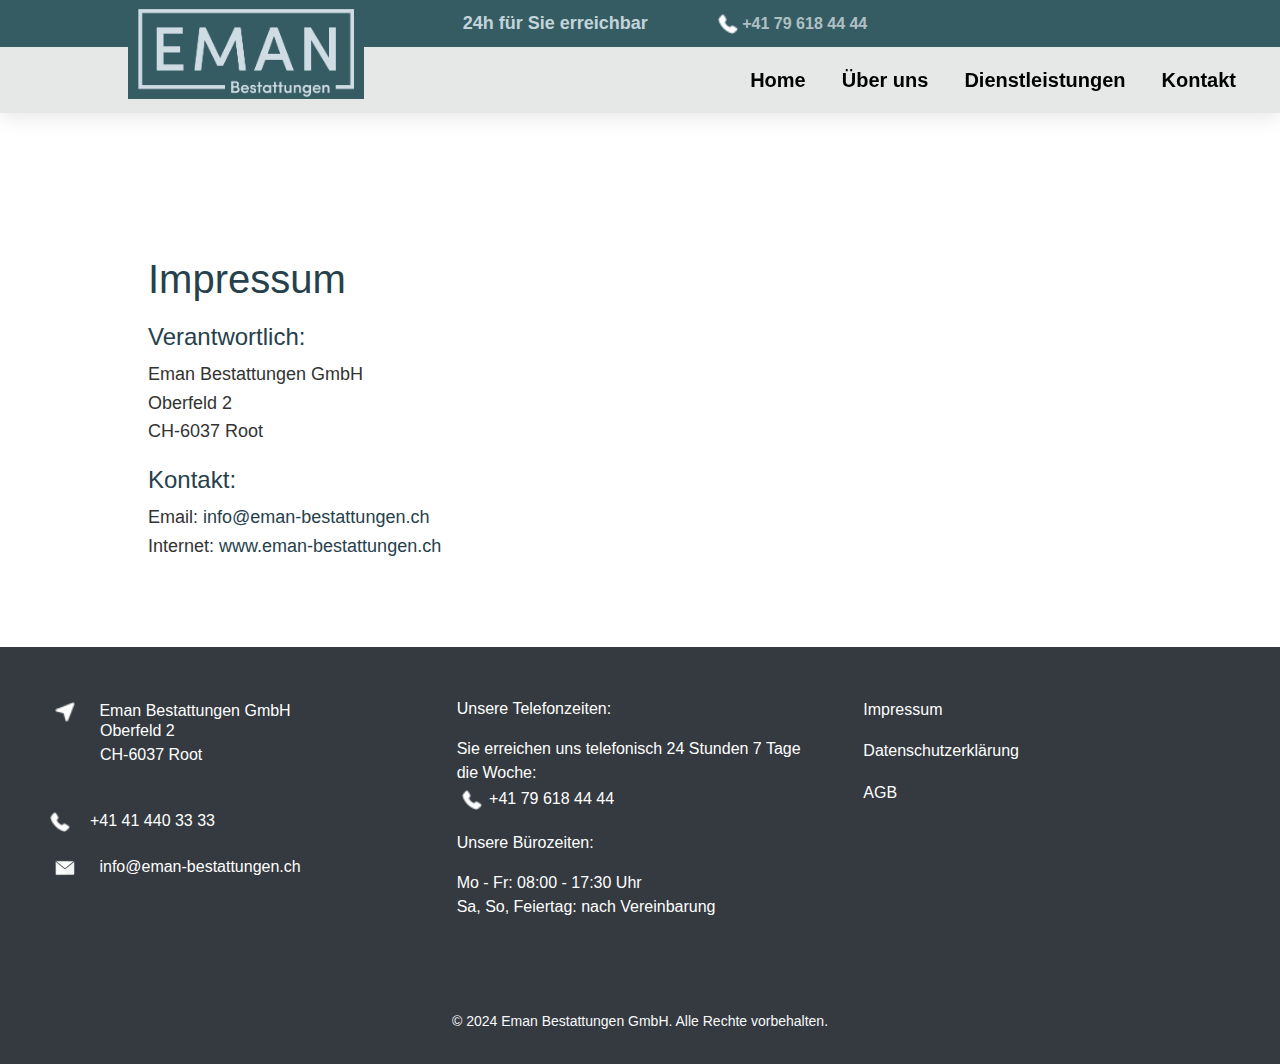
<file: AGB/impressum.html>
<!DOCTYPE html>
<html lang="de">
<head>
    <meta charset="UTF-8">
    <meta name="viewport" content="width=device-width, initial-scale=1.0">
    <title>Impressum - Eman Bestattungen GmbH</title>
    
    <!-- Bootstrap CSS -->
    <link href="https://stackpath.bootstrapcdn.com/bootstrap/4.5.2/css/bootstrap.min.css" rel="stylesheet">
    <style>
/***********************Hauptteil*************************************************/
:root {
            --primary-color: #007bff;
            --secondary-color: #595d61;
            --light-color: #ffffff;
            --dark-color: #020000;
            --accent-color: #39b9e0;
        }
/******************** logo Styles ****************************************************/
        #logo {
            height: 60px;
            position: fixed; /* Fixiert das Logo, sodass es beim Scrollen an Ort und Stelle bleibt */
            top: 1%; /* Positioniert das Logo 10px vom oberen Rand */
            left: 10%; /* Positioniert das Logo 10px vom rechten Rand */
            z-index: 1004;
            padding-left: 10px; /* Falls zusätzlich ein Abstand von der linken Seite des Logos gewünscht ist */
            transition: transform 0.2s ease; /* Animation bleibt für Größenänderungen */
            background-color: #365C63;
            padding-right: 10px;
            padding-bottom: 2px;
        }

        #logo.large {
            height: 90px; /* Vergrößert das Logo, falls dies noch gewünscht ist */
        }
/************************************subheader*****************************************/
        /* Subheader Styles */
        #subheader {
            background-color: #365C63;
            padding: 10px;
            position: fixed;
            top: 0;
            width: 100%;
            z-index: 1001;
            display: flex;
            justify-content: center;
            align-items: center;
        }
        #subheader span {
            margin: 0 10px;
            font-weight: 600;
            color: #c2d4da;
            padding-left: 50px;
        }
        .dropdown {
            position: relative;          
        }
        #available{
            margin-right: 10px;
            color: #afc0c5;
            font-size: 18px;   
        }
        /* Standardmäßig ist das Dropdown-Inhaltsmenü ausgeblendet */
        .dropdown-content {
            display: none;
            position: absolute;
            background-color: var(--light-color); /* Passe die Farbe an deine Bedürfnisse an */
            min-width: 100px;
            box-shadow: 0 8px 16px rgba(0, 0, 0, 0.2);
            padding: 10px;
            z-index: 1002;
            margin-left:30px;            
        }
        /* Aktiviert die Anzeige des Dropdown-Inhalts, wenn die Klasse "show" hinzugefügt wird */
        .dropdown-content.show {
            display: block;
        }
        /* Stil für die Links im Dropdown-Inhalt */
        .dropdown-content a {
            color: var(--dark-color); /* Passe die Textfarbe an */
            text-decoration: none;
            display: block;
            padding: 8px 16px;
        }
        /* Hover-Effekt für die Links im Dropdown */
        .dropdown-content a:hover {
            background-color: #f1f1f1; /* Passe die Hover-Hintergrundfarbe an */
        }
        #subheader a {
            color: #afc0c5;
            text-decoration: none;
            font-weight: 600;
        }
        #subheader a:hover {
            font-size: 18px;
        }
        #selected-language {
            font-weight: 600;
            cursor: pointer;
            display: flex;
            align-items: center; /* Zentriert den Text und das Icon vertikal */
        }
/****************************Nav**********************************************************/
        /* Navbar Styles */
        .navbar {
            background-color: #e6e7e7;
            box-shadow: 0 4px 20px rgba(0, 0, 0, 0.1);
            transition: all 0.4s ease; /* Smooth transition for navbar styles */
            z-index: 999; /* Lege die Navbar unterhalb des Subheaders */
        }
        .navbar.scrolled {
            background-color: #007bff; /* Change background when scrolled */
            padding: 10px; /* Reduce padding when scrolled */
            box-shadow: 0 4px 20px rgba(0, 0, 0, 0.3);
        }
        .navbar-hidden {
            top: 0;
            transition: top 0.4s ease; /* Smooth transition for navbar position */
        }
        .navbar.transparent {
            background-color: transparent; /* Make navbar transparent */
        }
        .navbar-nav .nav-link {
            font-weight: 700;
            font-size: 20px;
            color: #000 !important; /* Set link color to black */
            padding: 10px;
            transition: all 0.3s ease; /* Smooth transition for link styles */
            margin-right: 20px;
        }
        .navbar-nav .nav-link:hover {
            font-size: 22px; /* Increase font size on hover */
            color: #383535 !important; /* Change link color on hover */
        }
        /*****************************content*************************************************/

        /* Impressum Content */
        .impressum-content {
            max-width: 80%;
            margin: 200px auto 50px auto; /* Zentriert den Inhalt */
            font-size: 18px;
            line-height: 1.6;
            color: #333;
            padding: 20px; /* Fügt Innenabstand hinzu */
            text-align: start; /* Zentriert den Text */
        }

        .impressum-content h1 {
            color: #26414c;
            text-align: start;
        }

        .impressum-content h4 {
            margin-top: 20px;
            color: #26414c;
            text-align: start;
        }

        .impressum-content a {
            color: #26414c;
            text-decoration: none;
        }
        /***********************************footer***********************************************/

        .footer-contact {
            padding: 30px;
            background-color: #343a40;
            color: #ffffff;
            display: flex;
            justify-content: space-between;
            align-items: flex-start;
            text-align: left;
            margin-bottom: 0; /* Remove bottom margin to eliminate space */

        }

        .footer-contact-left,
        .footer-contact-center,
        .footer-contact-right {
            flex: 1;
            padding: 20px;
            font-size: 16px;
        }


        .footer-contact p a {
            margin: 0;
            font-size: 16px;
            line-height: 1.6;
            color: white;
        }
        


        .footer-contact img { width: 30px; height: 30px; vertical-align: middle; margin-right: 15px;  padding: 5px; }
        #footer-logo { width: 300px; height: auto; margin-top: 15px; }
          

        /* Footer Links Styling */
        .footer-links {
            display: flex;
            justify-content: center;
            gap: 30px;
            margin-top: 20px;
            margin-bottom: 10px;
            border-top: #90969c solid 1px;

        }
        .footer-links a {
            color: white;
            padding-top: 20px;
        }
     

        /* Footer Bottom Text */
        .footer-bottom {
            font-size: 14px;
            margin-top: 10px;
        }

 /***********************************media***********************************************/
 
/*********************************** Media *********************************/
@media only screen and (max-width: 1123px) {
            #logo {
                height: 40px;
                transition: transform 0.4s ease, height 0.4s ease; /* Smooth transition for logo size and movement */
                position: absolute;
                top: 50px;
                left: 110px;
                transform: translate(-50%, -50%) scale(1);
                z-index: 10;
                position: fixed; /* Fixiert das Logo, sodass es beim Scrollen an Ort und Stelle bleibt */
            }     
                        /* Subheader ausblenden */
            #subheader {
                display: none; /* Verbirgt den Subheader auf Mobilgeräten */
            }
            /* Navbar fixieren und Hintergrund beibehalten */
            .navbar {
                background-color: #405d64; /* Hintergrundfarbe der Navbar */
                position: fixed;
                top: 0;
                width: 100%;
                display: flex;
                justify-content: space-between;
                align-items: center;
                padding: 10px;
                z-index: 1; /* Ganz oben fixiert */
                height: 75px ;
                margin-top: -47px;
                
            }
            /* Telefonnummer sichtbar und linksbündig */
            .navbar-phone {
                font-weight: bold;
                font-size: 16px;
                color: white;
                display: flex;
                align-items: center;
                margin-left: 0px; /* Abstand links für bessere Sichtbarkeit */
                z-index: 1000; /* Sicherstellen, dass die Telefonnummer über anderen Elementen liegt */
                position: fixed;
                top: 15px;
                left: 300px;
                
            }
            /* Hover-Effekt (optional) */
            .navbar-phone:hover {
                color: white; /* Keine Farbänderung beim Hover */
                text-decoration: none; /* Entfernt die Unterstreichung beim Hover */

            }

            /* Wenn die Telefonnummer angeklickt wird */
            .navbar-phone:active {
                font-size: 18px; /* Vergrößert die Schriftgröße um 2px */
                color: white; /* Farbe bleibt weiß */
                text-decoration: none; /* Keine Unterstreichung */
            }

            /* Navbar-Toggle-Button rechts positionieren */
            .navbar-toggler {
                margin-left: auto;
                font-size: 24px;
                z-index: 1000; /* Sicherstellen, dass der Toggle-Button sichtbar bleibt */
                border: none; /* Entfernt den Rand des Buttons */
                outline: none; /* Entfernt den Fokus-Rand beim Anklicken */
                box-shadow: none; /* Entfernt eventuell vorhandene Schatten */

            }
            /* Dropdown-Menü im geöffneten Zustand */
            .navbar-toggler[aria-expanded="true"] + .navbar-collapse {
                display: block;
                background-color: #405d64; /* Hintergrund des Dropdown-Menüs */
                position: absolute;
                top: 50px; /* Positioniert das Dropdown-Menü unter der Navbar */
                width: 100%;
                z-index: 998;
            }
            /* Standardmäßig sind die Navbar-Links versteckt */
            .navbar-collapse {
                display: none;
            }
            /* Wenn das Dropdown-Menü geöffnet wird, werden die Links sichtbar */
            .navbar-collapse.show {
                display: block;
            }
            /* Stil für die Links im Dropdown-Menü */
            .navbar-nav .nav-link {
                font-size: 18px;
                color: white !important; /* Links in weiß für gute Lesbarkeit */
                padding: 10px;
                text-align: center;
                display: block;
            }       
        /* Dein CSS-Code für Bildschirme bis zu 1123px Breite */


            }               
        @media only screen and (max-width: 768px) {
            #logo {
                height: 50px;
                transition: transform 0.4s ease, height 0.4s ease; /* Smooth transition for logo size and movement */
                position: absolute;
                top: 40px;
                left: 65px;
                transform: translate(-50%, -50%) scale(1);
                z-index: 10;
                position: fixed; /* Fixiert das Logo, sodass es beim Scrollen an Ort und Stelle bleibt */
            }

            /* Subheader ausblenden */
            #subheader {
                    display: none; /* Verbirgt den Subheader auf Mobilgeräten */
                }
            /* Navbar fixieren und Hintergrund beibehalten */
            .navbar {
                background-color: #365C63; /* Hintergrundfarbe der Navbar */
                position: fixed;
                top: 0;
                width: 100%;
                display: flex;
                justify-content: space-between;
                align-items: center;
                padding: 0px;
                z-index: 1; /* Ganz oben fixiert */
                height: 75px ;
                margin-top: -47px;
                
            }
            /* Telefonnummer sichtbar und linksbündig */
            .navbar-phone {
                font-weight: bold;
                font-size: 14px;
                color: white;
                display: flex;
                align-items: center;
                margin-left: 0px; /* Abstand links für bessere Sichtbarkeit */
                z-index: 1000; /* Sicherstellen, dass die Telefonnummer über anderen Elementen liegt */
                position: fixed;
                top: 20px;
                left: 130px;                
            }
            /* Hover-Effekt (optional) */
            .navbar-phone:hover {
                color: white; /* Keine Farbänderung beim Hover */
                text-decoration: none; /* Entfernt die Unterstreichung beim Hover */

            }

            /* Wenn die Telefonnummer angeklickt wird */
            .navbar-phone:active {
                font-size: 18px; /* Vergrößert die Schriftgröße um 2px */
                color: white; /* Farbe bleibt weiß */
                text-decoration: none; /* Keine Unterstreichung */
            }

            /* Navbar-Toggle-Button rechts positionieren */
            .navbar-toggler {
                margin-left: auto;
                font-size: 24px;
                z-index: 1000; /* Sicherstellen, dass der Toggle-Button sichtbar bleibt */
                border: none; /* Entfernt den Rand des Buttons */
                outline: none; /* Entfernt den Fokus-Rand beim Anklicken */
                box-shadow: none; /* Entfernt eventuell vorhandene Schatten */

            }
            /* Dropdown-Menü im geöffneten Zustand */
            .navbar-toggler[aria-expanded="true"] + .navbar-collapse {
                display: block;
                background-color: #365C63; /* Hintergrund des Dropdown-Menüs */
                position: absolute;
                top: 50px; /* Positioniert das Dropdown-Menü unter der Navbar */
                width: 100%;
                z-index: 998;
            }
            /* Standardmäßig sind die Navbar-Links versteckt */
            .navbar-collapse {
                display: none;
            }
            /* Wenn das Dropdown-Menü geöffnet wird, werden die Links sichtbar */
            .navbar-collapse.show {
                display: block;
            }
            /* Stil für die Links im Dropdown-Menü */
            .navbar-nav .nav-link {
                font-size: 18px;
                color: white !important; /* Links in weiß für gute Lesbarkeit */
                padding: 10px;
                text-align: center;
                display: block;
            }

            /*********************************FooterMedia**********************************************/
            .noneM{
                display: none;
            }
            .footer-contact {
                flex-direction: column; /* Stellt die Sektionen untereinander dar */
                align-items: center; /* Zentriert den Inhalt */
                text-align: center; /* Zentriert den Text in allen Elementen */
                padding: 10px; /* Anpassung des Innenabstands für mobile Ansicht */              
            }
            #footer-mobil-number{
                margin-top: -30px;
            }
            /* Stile für die einzelnen Bereiche im Footer */
            .footer-contact-left,
            .footer-contact-center,
            .footer-contact-right {
                width: 100%; /* Jeder Bereich nimmt die volle Breite ein */        
                margin-bottom: 20px ; /* Abstand zwischen den Bereichen */
                text-align: center ; /* Zentriert den Text in jedem Bereich */
                font-size: 14px !important;                               
            }
            .footer-contact-left{
                margin-left: -50px;                
            }
            .footer-contact-left a {
                font-size: 15px !important;
            }
            /* Links in footer-contact-right für mobile Ansicht */
            .footer-contact-right a {
                color: white;
                display: block; /* Jeder Link wird in einer neuen Zeile angezeigt */
                margin: 0px 0; /* Abstand zwischen den Links */                
            }
            /* Bereich für footer-contact-center anpassen */
            .footer-contact-center {
                display: flex;
                justify-content: center;
                gap: 10px; /* Platz zwischen den Links */
                margin-top: -100px;                
            }
            /* Links nebeneinander und ohne Außenabstand */
            .footer-contact-center p {
                display: inline; /* Links nebeneinander anzeigen */
                margin: 0; /* Entfernt Außenabstand um Links nebeneinander anzuzeigen */                
            }
            .footer-contact-center a {
                font-size: 14px !important; /* Kleinere Schriftgröße für mobile Ansicht */
                color: white;
                text-decoration: none; /* Entfernt Unterstreichung */
                display: inline; /* Stellt sicher, dass die Links in einer Zeile angezeigt werden */                
            }
            .footer-links {
                flex-direction: column;
                gap: 10px;
            }            
            .footer-links a {
                padding-top: 10px;
            }
            .footer-bottom{
                font-size: 14px !important;
                margin-top: -30px;
            }
            .footer-contact-center p::after {
            content:" |"; /* Fügt das Trennzeichen ein */
            margin-left: 10px;
            margin-right: 2px;
            }
            .footer-contact-center p:last-child::after {
                content: ""; /* Entfernt das Trennzeichen beim letzten Element */
            }
     }
    </style>
</head>
<body class="animate__animated animate__fadeIn">
    <span>
        <a  href="/index.html"><img id="logo" src="/image/Logo.png" alt=""></a>
    </span>
    <!-- Subheader -->
    <div id="subheader">
        <span id="available" data-key="available">24h für Sie erreichbar</span>
        <span ><a href="tel:+41796184444"><img src="/image/phone-icon.png" alt="Mobile Icon" style=" height: 20px;"> +41 79 618 44 44</a></span>

    </div>
 
    <a href="tel:+41796184444" class="navbar-phone">
        <img src="/image/header-icons.png" alt="Mobile Icon" style="height: 35px; margin: 0px 0px 0px 20px;  filter: brightness(1) invert(1);"> &nbsp; +41 79 618 44 44
    </a>



    <nav class="navbar navbar-expand-lg navbar-light fixed-top" style="top: 47px;">
        <!-- Toggle Button für mobile Ansicht -->
        <button class="navbar-toggler" type="button" data-toggle="collapse" data-target="#navbarNav" aria-controls="navbarNav" aria-expanded="false" aria-label="Toggle navigation">
            <span class="navbar-toggler-icon"></span>
        </button>


    <div class="collapse navbar-collapse" id="navbarNav">
        <ul class="navbar-nav ml-auto">
            <li class="nav-item active">
                <a class="nav-link" href="/index.html" data-key="home">Home</a>
            </li>
            <li class="nav-item">
                <a class="nav-link" href="/html/about.html" data-key="about">Über uns</a>
            </li>
            <li class="nav-item">
                <a class="nav-link" href="/html/services.html" data-key="services">Dienstleistungen</a>
            </li>
            <li class="nav-item">
                <a class="nav-link" href="/html/contract.html" data-key="contact">Kontakt</a>
            </li>

        </ul>


    </div>
</nav> 

<!-- AGB Content -->
    <div class="impressum-content">
    <h1>Impressum</h1>

    <h4>Verantwortlich:</h4>
    <p>
        Eman Bestattungen GmbH <br>
        Oberfeld 2<br>
        CH-6037 Root
    </p>

    <h4>Kontakt:</h4>
    <p>
        Email: <a href="mailto:info@eman-bestattungen.ch">info@eman-bestattungen.ch</a><br>
        Internet: <a href="http://www.eman-bestattungen.ch" target="_blank">www.eman-bestattungen.ch</a>
    </p>
    </div>
     <!----- Footer ----->
<!----- Footer ----->
<footer>
    <div class="footer-contact">
        <div class="footer-contact-left">
            <p style="margin-bottom: -8px;"><a href="https://www.google.com/maps?q=Oberfeld+2,+6037+Root+LU" target="_blank"><img src="/image/map-icon.png" alt="Address Icon"> Eman Bestattungen GmbH</a></p>
            <p style="margin-left: 50px;">Oberfeld 2<br>CH-6037 Root</p> <br>
            <p id="footer-mobil-number"><a href="tel:+41414403333"><img src="/image/phone-icon.png" alt="telefon" style="height: 30px; width: auto; margin-left: -5px;">+41 41 440 33 33</a></p>

            <p><a href="mailto:info@eman-bestattungen.ch"><img src="/image/email-icon.png" alt="Email Icon"> info@eman-bestattungen.ch</a></p>
        </div>
        <div class="footer-contact-right">
            
            <p class="noneM" data-key="phoneHoursLabel"><strong>Unser Telefonzeiten:</strong></p>
            <p class="noneM" data-key="phoneHours">Sie erreichen uns telefonisch 24 Stunden 7 Tage die Woche:<br><a href="tel:+41796184444"><img src="/image/phone-icon.png" alt="Mobile Icon" style="margin-right: -2px; vertical-align: middle;" > +41 79 618 44 44</a>
            </p>

            <p class="noneM" data-key="officeHoursLabel"><strong>Unser Bürozeiten:</strong></p>
            <p class="noneM" data-key="officeHours">Mo - Fr: 08:00 - 17:30 Uhr <br> Sa, So, Feiertag: nach Vereinbarung</p>
            
        </div>
        <div class="footer-contact-center">
            <p><a href="/AGB/impressum.html" data-key="impressum">Impressum</a></p>
            <p><a href="/AGB/datenschutz.html" data-key="privacy">Datenschutzerklärung</a></p>
            <p><a href="/AGB/AGB.html" data-key="terms">AGB</a></p>
        </div>
    </div>
    <div class="bg-dark text-light text-center py-3 ">
        <p class="footer-bottom" data-key="footerRights">&copy; 2024 Eman Bestattungen GmbH. Alle Rechte vorbehalten.</p>
    </div>
</footer>

    <!-- Bootstrap JS and dependencies -->
    <script src="https://code.jquery.com/jquery-3.5.1.slim.min.js"></script>
    <script src="https://cdn.jsdelivr.net/npm/@popperjs/core@2.9.1/dist/umd/popper.min.js"></script>
    <script src="https://stackpath.bootstrapcdn.com/bootstrap/4.5.2/js/bootstrap.min.js"></script>

    <!-- Custom JS to handle language switching -->
    <script>
        // Funktion zum Setzen der Sprache und Übersetzen der Inhalte                
        const translations = {
            de: {
                home: "Home",
                about: "Über uns",
                services: "Dienstleistungen",
                contact: "Kontakt",
                about_title: "Kontaktieren Sie uns",
                impressum: "Impressum",
                privacy: "Datenschutzerklärung",
                terms: "AGB",
                phoneHoursLabel: "Unsere Telefonzeiten:",
                phoneHours: 'Sie erreichen uns telefonisch 24 Stunden 7 Tage die Woche:<br><a href="tel:+41796184444"><img src="/image/phone-icon.png" alt="Mobile Icon" style="margin-right: -2px; vertical-align: middle;"> +41 79 618 44 44</a>',
                officeHoursLabel: "Unsere Bürozeiten:",
                officeHours: "Mo - Fr: 08:00 - 17:30 Uhr <br> Sa, So, Feiertag: nach Vereinbarung ",
                languageLabel: "DE",
                footerRights: "&copy; 2024 Eman Bestattungen GmbH. Alle Rechte vorbehalten.",

        
            },
            en: {
                home: "Home",
                about: "About Us",
                services: "Services",
                contact: "Contact",
                about_title: "Contact Us",
                impressum: "Imprint",
                privacy: "Privacy Policy",
                terms: "AGB",
                phoneHoursLabel: "Our Phone Hours:",
                phoneHours: 'You can reach us by phone 24 hours, 7 days a week:<br><a href="tel:+41796184444"><img src="/image/phone-icon.png" alt="Mobile Icon" style="margin-right: -2px; vertical-align: middle;"> +41 79 618 44 44</a>',
                officeHoursLabel: "Our Office Hours:",
                officeHours: "Mon - Fri: 08:00 - 17:30<br>Sat, Sun, Holidays: by appointment",
                languageLabel: "EN",
                footerRights: "&copy; 2024 Eman Bestattungen GmbH. All rights reserved.",

            },
            tr: {
                home: "Ana Sayfa",
                about: "Hakkımızda",
                services: "Hizmetler",
                contact: "İletişim",
                about_title: "Bizimle İletişime Geçin",
                impressum: "Künye",
                privacy: "Veri Koruma",
                terms: "AGB",
                phoneHoursLabel: "Telefon Saatlerimiz:",
                phoneHours: 'Bize haftanın 7 günü, 24 saat telefonla ulaşabilirsiniz:<br><a href="tel:+41796184444"><img src="/image/phone-icon.png" alt="Mobile Icon" style="margin-right: -2px; vertical-align: middle;"> +41 79 618 44 44</a>',
                officeHoursLabel: "Ofis Saatlerimiz:",
                officeHours: "Pzt - Cum: 08:00 - 17:30 <br> Cmt, Paz, Tatil: randevu ile",
                languageLabel: "TR",
                footerRights: "&copy; 2024 Eman Bestattungen GmbH. Tüm hakları saklıdır.",

            }
        };

        function setLanguage(language) {
            localStorage.setItem('selectedLanguage', language); // Speichert die Sprache im localStorage

            document.querySelectorAll('.selected-language').forEach(element => {
                element.childNodes[0].textContent = language.toUpperCase();
            });
            
            const elements = document.querySelectorAll('[data-key]');
            elements.forEach(element => {
                const key = element.getAttribute('data-key');
                if (translations[language][key]) {
                    if (element.tagName === "INPUT" || element.tagName === "TEXTAREA") {
                        element.placeholder = translations[language][key];
                    } else {
                        element.innerHTML = translations[language][key];
                    }
                }
            });

        // Schließt das Dropdown-Menü nach Auswahl
        document.querySelectorAll(".language-dropdown.show").forEach(dropdown => {
            dropdown.classList.remove("show");
        });
    }
   


    document.addEventListener("DOMContentLoaded", function () {
    // Lädt die gespeicherte Sprache aus dem LocalStorage (oder setzt 'de' als Standardwert), und wendet diese Sprache an.
    const savedLanguage = localStorage.getItem('selectedLanguage') || 'de';
    setLanguage(savedLanguage); // Ruft die Funktion `setLanguage` auf, um die gespeicherte Sprache anzuwenden.

    // Fügt einen Klick-Event-Listener für jedes Element mit der Klasse 'selected-language' hinzu.
    document.querySelectorAll(".selected-language").forEach(element => {
        element.addEventListener("click", function (event) {
            event.stopPropagation(); // Stoppt das Event-Bubbling, sodass der Klick nur auf dieses Element wirkt.
            
            const dropdown = element.nextElementSibling; // Das nächste Geschwister-Element nach 'selected-language' (das Dropdown-Menü).
            if (dropdown) {
                dropdown.classList.toggle("show"); // Zeigt oder versteckt das Dropdown-Menü, indem die Klasse "show" umgeschaltet wird.
            }
        });
    });
});
                // Separater Dokument-Ready-Block für die Logo-Größenänderung
        $(document).ready(function() {
            let logo = $('#logo');
            let navbar = $('.navbar');
            let lastScrollTop = 0;

            if ($(window).width() > 768) {
                logo.addClass('large'); // Setzt initiale Größe des Logos

                // Funktion für die Größenänderung des Logos
                $(window).scroll(function() {
                    let currentScroll = $(this).scrollTop();

                    if (currentScroll > lastScrollTop) {
                        logo.removeClass('large');
                        navbar.addClass('navbar-large').removeClass('navbar-small');
                    } else {
                        logo.addClass('large');
                        navbar.addClass('navbar-small').removeClass('navbar-large');
                    }

                    lastScrollTop = currentScroll;
                });
            }
        });
    </script>
</body>
</html>
</file>
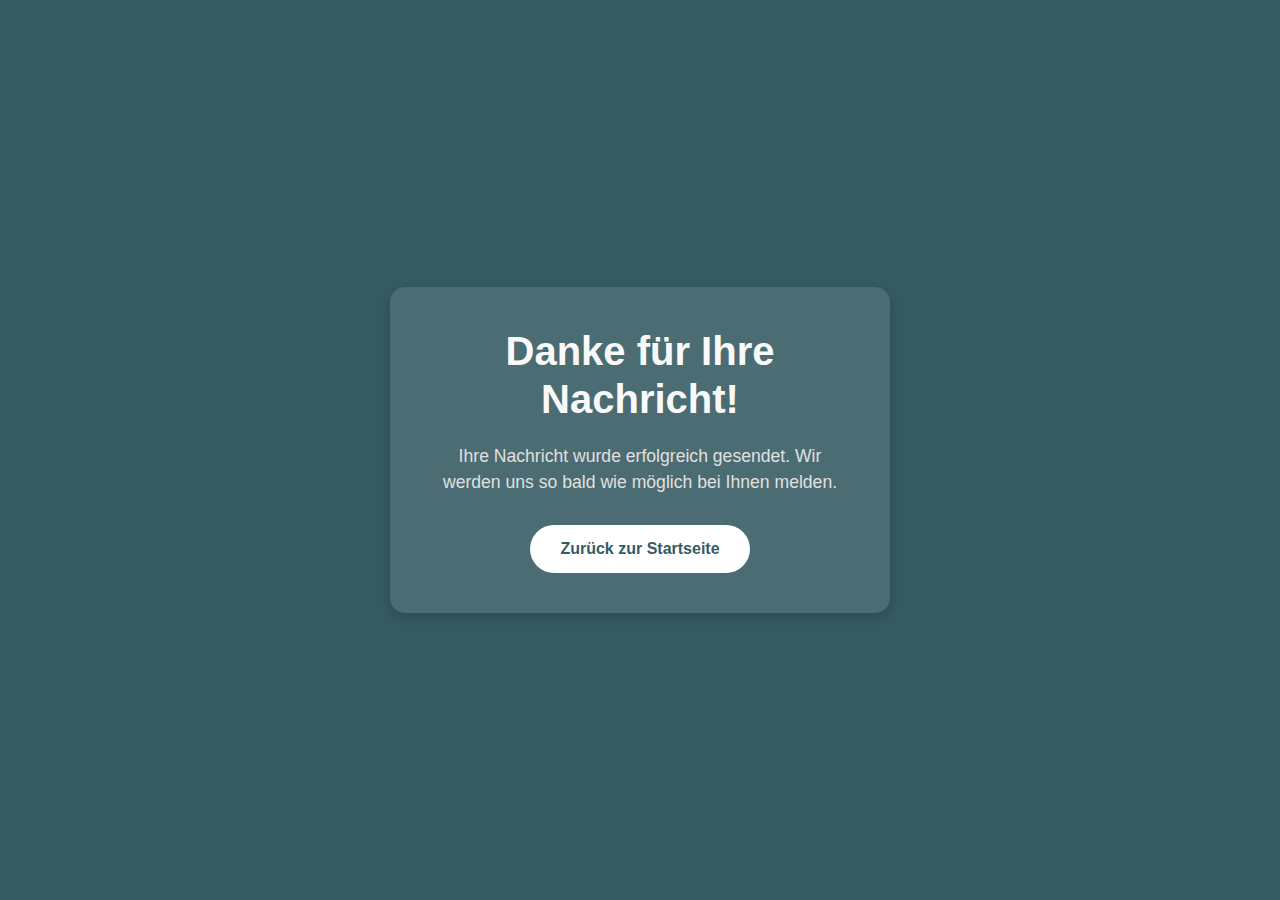
<file: html/confirmation.html>
<!DOCTYPE html>
<html lang="de">
<head>
    <meta charset="UTF-8">
    <meta name="viewport" content="width=device-width, initial-scale=1.0">
    <title>Bestätigung</title>
    <link href="https://stackpath.bootstrapcdn.com/bootstrap/4.5.2/css/bootstrap.min.css" rel="stylesheet">
    <style>
        /* Stil für den gesamten Seitenhintergrund */
        body {
            background: #365C63;
            color: #ffffff;
            display: flex;
            justify-content: center;
            align-items: center;
            height: 100vh;
            font-family: Arial, sans-serif;
            margin: 0;
        }
        /* Container für die Nachricht */
        .confirmation-container {
            background: rgba(255, 255, 255, 0.1); /* Transparenter Hintergrund */
            border-radius: 15px;
            padding: 40px;
            max-width: 500px;
            box-shadow: 0 4px 15px rgba(0, 0, 0, 0.2);
            text-align: center;
        }
        /* Stil für den Titel */
        .confirmation-container h1 {
            font-size: 2.5rem;
            font-weight: bold;
            margin-bottom: 20px;
            color: #f9f9f9;
        }
        /* Stil für den Text */
        .confirmation-container p {
            font-size: 1.1rem;
            margin-bottom: 30px;
            color: #e0e0e0;
        }
        /* Stil für den Button */
        .confirmation-container .btn {
            background-color: #ffffff;
            color: #365C63;
            border: none;
            padding: 12px 30px;
            font-size: 1rem;
            font-weight: bold;
            border-radius: 30px;
            transition: background 0.3s ease;
        }
        .confirmation-container .btn:hover {
            background-color: #365C63;
            color: #ffffff;
        }
    </style>
</head>
<body>
    <div class="confirmation-container">
        <h1>Danke für Ihre Nachricht!</h1>
        <p>Ihre Nachricht wurde erfolgreich gesendet. Wir werden uns so bald wie möglich bei Ihnen melden.</p>
        <a href="/index.html" class="btn">Zurück zur Startseite</a>
    </div>
</body>
</html>
</file>
